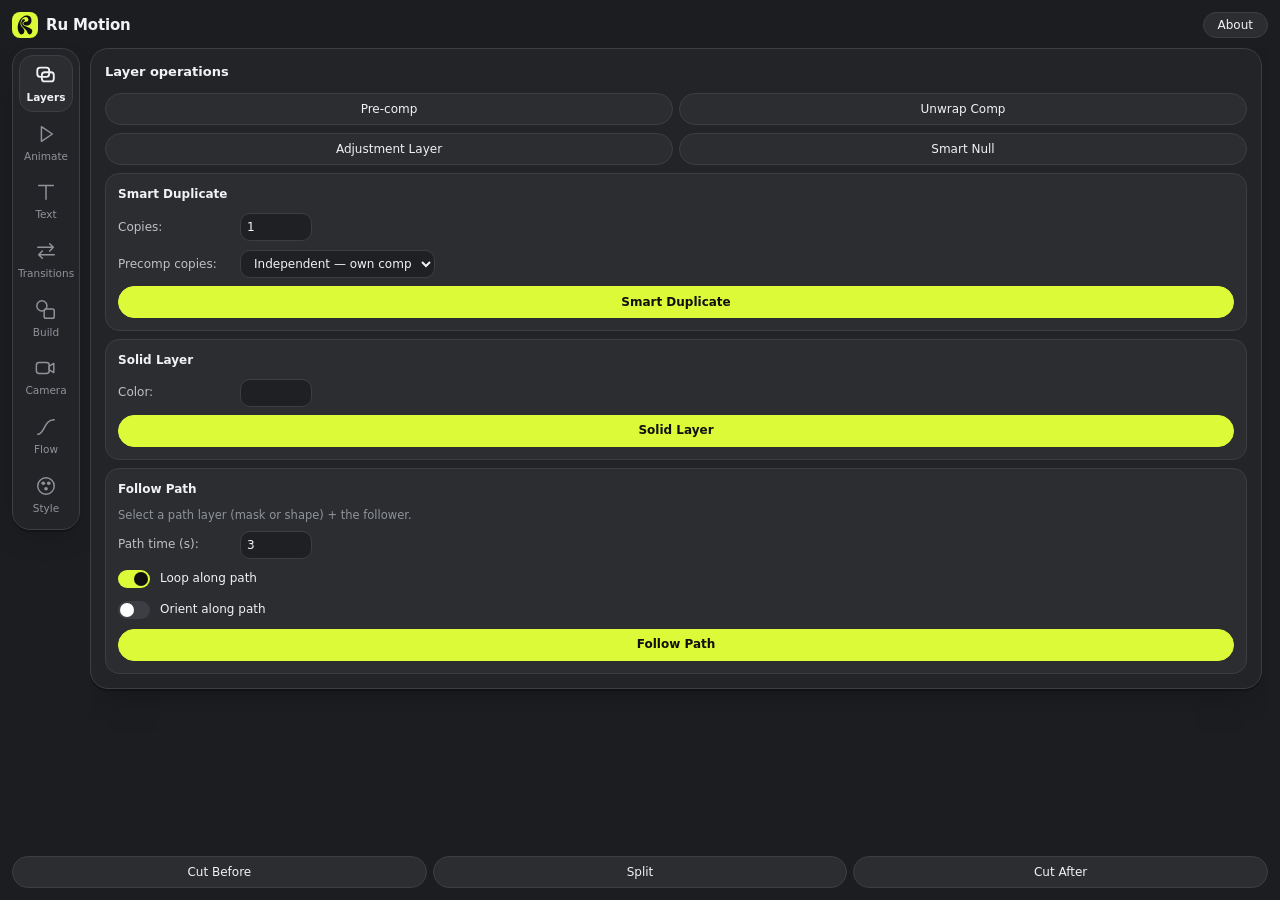
<file: assets/panel/index.html>
<!DOCTYPE html>
<html lang="en" data-theme="dark">
<head>
<script>
/* Website demo: the real Ru Motion panel (same HTML, CSS and card data as the After Effects panel).
   There is no After Effects here, so this stand-in answers the panel's calls with the card data baked in below. */
(function () {
  var DATA = {"meta":{"name":"Ru Motion","features":[{"i":0,"group":"Animate","name":"Quick","parent":""},{"i":1,"group":"Animate","name":"Move in / out","parent":""},{"i":2,"group":"Animate","name":"Pop","parent":""},{"i":3,"group":"Animate","name":"Shape morph","parent":""},{"i":4,"group":"Animate","name":"UI list stagger","parent":""},{"i":5,"group":"Animate","name":"Hold push-in","parent":""},{"i":6,"group":"Text","name":"Effects","parent":""},{"i":7,"group":"Text","name":"Text + Icon","parent":""},{"i":8,"group":"Text","name":"Captions","parent":""},{"i":9,"group":"Transitions","name":"Zoom cut","parent":""},{"i":10,"group":"Transitions","name":"Swipe cut","parent":""},{"i":11,"group":"Transitions","name":"Shape wipe","parent":""},{"i":12,"group":"Build","name":"Smart shape","parent":""},{"i":13,"group":"Build","name":"Pill button","parent":""},{"i":14,"group":"Build","name":"Frosted glass","parent":""},{"i":15,"group":"Build","name":"AI glow button","parent":""},{"i":16,"group":"Build","name":"Fake cursor","parent":""},{"i":17,"group":"Build","name":"Avatar bubble","parent":""},{"i":18,"group":"Build","name":"Audio waveform","parent":""},{"i":19,"group":"Build","name":"Liquid-glass button","parent":""},{"i":20,"group":"Build","name":"Stock grid wall","parent":""},{"i":21,"group":"Layers & Timing","name":"Layer operations","parent":""},{"i":22,"group":"Flow","name":"Easing curves","parent":""},{"i":23,"group":"Camera","name":"Camera","parent":""},{"i":24,"group":"Text","name":"Star Swipe","parent":"Text + Icon"},{"i":25,"group":"Style","name":"Style","parent":""}]},"cards":[{"title":"Quick","kids":[{"t":"row","items":[{"k":"t","id":0,"text":"Bounce effect","v":false,"tip":"ON: every animation below bounces (slides, pops and fades overshoot and settle).\nOFF: clean eased motion with no bounce.\nSet how much with Bounce (%) below."}]},{"t":"row","items":[{"k":"f","id":1,"label":"Bounce (%):","v":"","tip":"How far animations overshoot before settling.\n5 = subtle, 10 = default, 30 = very springy."}]},{"t":"row","items":[{"k":"f","id":2,"label":"Slide distance (px):","v":"200","tip":""}]},{"t":"card","card":{"title":"In","kids":[{"t":"btns","items":[{"k":"b","id":3,"text":"Fade In","v":"secondary","tip":"","a":""},{"k":"b","id":4,"text":"Scale Pop","v":"secondary","tip":"","a":""}]},{"t":"btns","items":[{"k":"b","id":5,"text":"Blur Fade In","v":"secondary","tip":"Fades in from a blur","a":""}]}]}},{"t":"card","card":{"title":"Out","kids":[{"t":"btns","items":[{"k":"b","id":6,"text":"Fade Out","v":"secondary","tip":"","a":""},{"k":"b","id":7,"text":"Blur Fade Out","v":"secondary","tip":"Blurs out and fades away","a":""}]}]}},{"t":"card","card":{"title":"Move","kids":[{"t":"btns","items":[{"k":"b","id":8,"text":"Slide Left (+Fade)","v":"secondary","tip":"Slides in, travelling left, and fades in","a":""},{"k":"b","id":9,"text":"Slide Right (+Fade)","v":"secondary","tip":"Slides in, travelling right, and fades in","a":""}]},{"t":"btns","items":[{"k":"b","id":10,"text":"Slide Up (+Fade)","v":"secondary","tip":"Slides in, travelling up, and fades in","a":""},{"k":"b","id":11,"text":"Slide Down (+Fade)","v":"secondary","tip":"Slides in, travelling down, and fades in","a":""}]}]}},{"t":"hint","text":"Bounce applies to In, Out and Move. Uses Duration and Curve from the Style group."},{"t":"card","card":{"title":"Tools","kids":[{"t":"row","items":[{"k":"d","id":12,"label":"Gradient direction:","items":["Horizontal","Vertical","Diagonal"],"sel":0,"tip":"Direction for Lock Gradient."}]},{"t":"btns","items":[{"k":"b","id":13,"text":"Reverse Keys","v":"secondary","tip":"Reverses selected keyframed properties (or all on the selected layers)","a":""},{"k":"b","id":14,"text":"Lock Gradient","v":"secondary","tip":"Gradient that stays locked to the layer: it moves, scales and rotates with it","a":""}]}]}},{"t":"card","card":{"title":"Bounce the ball effect","kids":[{"t":"hint","text":"Keyframed layers bounce like a ball after each key."},{"t":"row","items":[{"k":"f","id":15,"label":"Amount (%):","v":"","tip":"How far it bounces after each keyframe.\n5 = small settle, 10 = default, 30+ = big rubber-ball bounce."}]},{"t":"row","items":[{"k":"b","id":16,"text":"Bounce the ball effect","v":"primary","tip":"Adds a ball-like bounce after every keyframe of the selected layers (position, scale, rotation) or selected keyframed properties.","a":""}]}]}}]},{"title":"Move in / out","kids":[{"t":"row","items":[{"k":"d","id":17,"label":"Mode:","items":["In","Out"],"sel":0,"tip":""}]},{"t":"row","items":[{"k":"d","id":18,"label":"Distance:","items":["Off screen","Custom"],"sel":0,"tip":""}]},{"t":"row","items":[{"k":"f","id":19,"label":"Custom (px):","v":"300","tip":"Used when Distance is Custom."}]},{"t":"row","items":[{"k":"t","id":20,"text":"Fade opacity too","v":false,"tip":""}]},{"t":"row","items":[{"k":"f","id":21,"label":"Stagger (frames):","v":"0","tip":"Delay between layers, in frames.\n0 = every selected layer starts together.\n3 = each next layer starts 3 frames after the one before it, so they animate one after another."}]},{"t":"hint","text":"Arrow = direction of travel:"},{"t":"btns","items":[{"k":"b","id":22,"text":"\u2190","v":"secondary","tip":"","a":""},{"k":"b","id":23,"text":"\u2191","v":"secondary","tip":"","a":""},{"k":"b","id":24,"text":"\u2193","v":"secondary","tip":"","a":""},{"k":"b","id":25,"text":"\u2192","v":"secondary","tip":"","a":""}]}]},{"title":"Pop","kids":[{"t":"row","items":[{"k":"t","id":26,"text":"Fade opacity too","v":true,"tip":""}]},{"t":"row","items":[{"k":"t","id":27,"text":"Scale from layer center","v":true,"tip":"Moves the anchor point to the layer's center first."}]},{"t":"hint","text":"Springs past the end size and settles. Edit freq / decay / amp in the scale expression to tune."},{"t":"btns","items":[{"k":"b","id":28,"text":"Pop Up","v":"secondary","tip":"","a":""},{"k":"b","id":29,"text":"Pop Out","v":"secondary","tip":"","a":""}]}]},{"title":"Shape morph","kids":[{"t":"hint","text":"Select 2 layers, playhead at the start, then click Morph. Any mix of shapes, pictures, footage, solids and text works. The first layer winds up, swoops over to the second one while taking its size, and the second layer lands in its place with a bounce."},{"t":"row","items":[{"k":"d","id":30,"label":"Morph from:","items":["Lower layer","Upper layer"],"sel":0,"tip":"Lower layer = the layer at the bottom of the two."}]},{"t":"row","items":[{"k":"t","id":31,"text":"Put morph in a new composition","v":false,"tip":""}]},{"t":"card","card":{"title":"Bounce","kids":[{"t":"hint","text":"How the morph settles after it lands. The same three sliders are on both layers as effects, so you can change them later."},{"t":"row","items":[{"k":"s","id":32,"label":"Amplitude:","v":100,"min":0,"max":200,"div":1,"unit":" %","dec":0,"tip":"How strong the bounce is."}]},{"t":"row","items":[{"k":"s","id":33,"label":"Frequency:","v":15,"min":5,"max":60,"div":10,"unit":"","dec":2,"tip":"How fast it swings (swings per second)."}]},{"t":"row","items":[{"k":"s","id":34,"label":"Decay (sec):","v":10,"min":2,"max":40,"div":10,"unit":"","dec":2,"tip":"How long the swinging takes to fade out."}]}]}},{"t":"row","items":[{"k":"b","id":35,"text":"Morph","v":"primary","tip":"","a":""}]}]},{"title":"UI list stagger","kids":[{"t":"hint","text":"Select imported UI rows. Animates top to bottom."},{"t":"row","items":[{"k":"f","id":36,"label":"Slide up (px):","v":"40","tip":""}]},{"t":"row","items":[{"k":"f","id":37,"label":"Stagger (frames):","v":"2","tip":"Delay between layers, in frames.\n0 = every selected layer starts together.\n3 = each next layer starts 3 frames after the one before it, so they animate one after another."}]},{"t":"row","items":[{"k":"t","id":38,"text":"Fade opacity too","v":true,"tip":""}]},{"t":"row","items":[{"k":"b","id":39,"text":"Stagger selected layers","v":"primary","tip":"","a":""}]}]},{"title":"Hold push-in","kids":[{"t":"hint","text":"Slow scale-up on holds (100% \u2192 105%)."},{"t":"row","items":[{"k":"f","id":40,"label":"Amount (%):","v":"5","tip":""}]},{"t":"row","items":[{"k":"d","id":41,"label":"Range:","items":["Whole layer","Playhead to layer end"],"sel":0,"tip":""}]},{"t":"row","items":[{"k":"b","id":42,"text":"Push in selected","v":"primary","tip":"","a":""}]}]},{"title":"Effects","kids":[{"t":"hint","text":"Select text layer(s), put the playhead where it should start, click an effect."},{"t":"card","card":{"title":"Reveal","kids":[{"t":"btns","items":[{"k":"b","id":43,"text":"Typewriter","v":"secondary","tip":"Types the selected text layer out letter by letter at the playhead, with a caret that follows.","a":""},{"k":"b","id":44,"text":"Typewriter Block","v":"secondary","tip":"Types the selected text out word by word: a gradient block sits over the next word and the newest words glow blue, then settle back to the text colour.","a":""}]},{"t":"btns","items":[{"k":"b","id":45,"text":"Letter Blur","v":"secondary","tip":"Text fades in letter by letter with a little blur.","a":""},{"k":"b","id":46,"text":"SaaS Text Preset 1","v":"secondary","tip":"Select two text layers placed in the same spot (the lower layer is visible first and rolls out, the upper layer rolls in), or one layer with two lines. The first sentence rolls up and out through a one-line window while the second rises into its place, word by word.","a":""}]},{"t":"btns","items":[{"k":"b","id":47,"text":"Two-Line Stack","v":"secondary","tip":"A text layer with two lines: the first line sits, then the words of the second come in below and the block re-centres.","a":""}]}]}},{"t":"card","card":{"title":"Style","kids":[{"t":"btns","items":[{"k":"b","id":48,"text":"Word Highlight","v":"secondary","tip":"The current word turns teal and the highlight moves word to word.","a":""},{"k":"b","id":49,"text":"Hero Zoom","v":"secondary","tip":"A giant, blurred layer pulls back and sharpens into place (any layer).","a":""}]},{"t":"btns","items":[{"k":"b","id":50,"text":"Hero Blur","v":"secondary","tip":"The layer blurs in and settles in place (any layer).","a":""},{"k":"b","id":51,"text":"Blur Out","v":"secondary","tip":"The layer blurs out and shrinks a little (any layer).","a":""}]},{"t":"btns","items":[{"k":"b","id":52,"text":"Delete Out","v":"secondary","tip":"The letters disappear from the right, with blur.","a":""}]}]}},{"t":"card","card":{"title":"Presets","kids":[{"t":"btns","items":[{"k":"b","id":53,"text":"Bounce Text","v":"secondary","tip":"Applies the \"Bounce Text\" animation preset to the selected layers, starting at the playhead.","a":""},{"k":"b","id":54,"text":"Bouncing Text","v":"secondary","tip":"Applies the \"Bouncing Text\" animation preset to the selected layers, starting at the playhead.","a":""}]},{"t":"btns","items":[{"k":"b","id":55,"text":"Bouncy Color Fade","v":"secondary","tip":"Applies the \"Bouncy Color Fade\" animation preset to the selected layers, starting at the playhead.","a":""},{"k":"b","id":56,"text":"Color Fade Out","v":"secondary","tip":"Applies the \"Color Fade Out\" animation preset to the selected layers, starting at the playhead.","a":""}]},{"t":"btns","items":[{"k":"b","id":57,"text":"Letters Drop","v":"secondary","tip":"Applies the \"Letters Drop\" animation preset to the selected layers, starting at the playhead.","a":""},{"k":"b","id":58,"text":"Letters Slide","v":"secondary","tip":"Applies the \"Letters Slide\" animation preset to the selected layers, starting at the playhead.","a":""}]},{"t":"btns","items":[{"k":"b","id":59,"text":"Motion Type","v":"secondary","tip":"Applies the \"Motion Type\" animation preset to the selected layers, starting at the playhead.","a":""},{"k":"b","id":60,"text":"One by One","v":"secondary","tip":"Applies the \"One by One\" animation preset to the selected layers, starting at the playhead.","a":""}]},{"t":"btns","items":[{"k":"b","id":61,"text":"SaaS Style 3","v":"secondary","tip":"Applies the \"SaaS Style 3\" animation preset to the selected layers, starting at the playhead.","a":""},{"k":"b","id":62,"text":"SaaS Style 4","v":"secondary","tip":"Applies the \"SaaS Style 4\" animation preset to the selected layers, starting at the playhead.","a":""}]},{"t":"btns","items":[{"k":"b","id":63,"text":"SaaS Style 5","v":"secondary","tip":"Applies the \"SaaS Style 5\" animation preset to the selected layers, starting at the playhead.","a":""},{"k":"b","id":64,"text":"Snap","v":"secondary","tip":"Applies the \"Snap\" animation preset to the selected layers, starting at the playhead.","a":""}]},{"t":"btns","items":[{"k":"b","id":65,"text":"Snap 2","v":"secondary","tip":"Applies the \"Snap 2\" animation preset to the selected layers, starting at the playhead.","a":""},{"k":"b","id":66,"text":"Snapping","v":"secondary","tip":"Applies the \"Snapping\" animation preset to the selected layers, starting at the playhead.","a":""}]},{"t":"btns","items":[{"k":"b","id":67,"text":"Words Drop","v":"secondary","tip":"Applies the \"Words Drop\" animation preset to the selected layers, starting at the playhead.","a":""},{"k":"b","id":68,"text":"Words Slide","v":"secondary","tip":"Applies the \"Words Slide\" animation preset to the selected layers, starting at the playhead.","a":""}]}]}}]},{"title":"Text + Icon","kids":[{"t":"hint","text":"Type 2\u20136 words, choose where the icon goes, browse for your icon."},{"t":"row","items":[{"k":"f","id":69,"label":"Sentence:","v":"","tip":"Your words. The icon is placed in the gap you choose below."}]},{"t":"row","items":[{"k":"d","id":70,"label":"Icon position:","items":[],"sel":0,"tip":"Where the icon sits in the sentence."}]},{"t":"hint","text":"Preview:  (icon)"},{"t":"row","items":[{"k":"b","id":71,"text":"Browse\u2026","v":"secondary","tip":"Choose your own icon: PNG, SVG, AI, PSD or JPG.","a":""},{"k":"b","id":72,"text":"Sparkle","v":"secondary","tip":"Go back to the built-in sparkle.","a":""}]},{"t":"row","items":[{"k":"f","id":73,"label":"Text color:","v":"","tip":"Hex color, e.g. #4285F4"},{"k":"b","id":74,"text":"Pick\u2026","v":"secondary","tip":"","a":""}]},{"t":"row","items":[{"k":"f","id":75,"label":"Icon color:","v":"","tip":"Hex color, e.g. #4285F4"},{"k":"b","id":76,"text":"Pick\u2026","v":"secondary","tip":"","a":""}]},{"t":"row","items":[{"k":"f","id":77,"label":"Font size:","v":"","tip":"Text size in pixels."}]},{"t":"row","items":[{"k":"f","id":78,"label":"Icon size (%):","v":"100","tip":"100% = the icon at its natural size for this text. Scale it freely afterwards."}]},{"t":"row","items":[{"k":"f","id":79,"label":"Icon gap (px):","v":"","tip":"Extra space between the two words around the icon. Positive = wider, negative = tighter. 0 = the natural gap. Undo and rebuild to change it."}]},{"t":"row","items":[{"k":"f","id":80,"label":"Length (s):","v":"4","tip":"How long the layers last from the playhead."}]},{"t":"row","items":[{"k":"t","id":81,"text":"Highlight words","v":false,"tip":"Optional colour sweep: each word goes lavender, then magenta, then back to its normal colour. Off keeps everything gray."}]},{"t":"row","items":[{"k":"f","id":82,"label":"Highlight (s/word):","v":"1","tip":"How long each word keeps the highlight."}]},{"t":"hint","text":"The icon is left still, so you can animate it yourself."},{"t":"row","items":[{"k":"b","id":83,"text":"Build text + icon","v":"primary","tip":"Builds the words (sliding apart and growing), the icon slot and the highlight at the playhead.","a":""}]}]},{"title":"Captions","kids":[{"t":"hint","text":"1. Select an audio or video layer and click English Transcript. 2. Pick an In and Out animation. 3. Apply. You can change the animation at any time without transcribing again."},{"t":"card","card":{"title":"Transcribe","kids":[{"t":"row","items":[{"k":"d","id":84,"label":"Accuracy:","items":["Fast: 75 MB","Balanced: 142 MB","Accurate: 466 MB","Best: 1.5 GB"],"sel":1,"tip":"Bigger models are more accurate but slower. The first use downloads the model; it is kept for next time."}]},{"t":"row","items":[{"k":"b","id":85,"text":"English Transcript","v":"primary","tip":"Select an audio or video layer first. Creates one caption text layer per line, named Ru Caption N.","a":"transcribe-en"}]}]}},{"t":"card","card":{"title":"Transcript","kids":[{"t":"hint","text":"The start time and words of every caption. Edit them, then press Apply changes. Enter splits a line, Backspace at the start joins it to the line above, + adds an empty caption."}]}},{"t":"card","card":{"title":"Style","kids":[{"t":"hint","text":"How the word being spoken is shown while the voice says it. Click Apply to all captions after changing it. Captions made before word timing existed are spread evenly over the line; transcribe again for exact timing."},{"t":"row","items":[{"k":"d","id":86,"label":"Look:","items":["Plain","Word box","Word colour","Word pop","Underline","Karaoke fill"],"sel":0,"tip":"Plain leaves the captions as they are. The other looks light up one word at a time."}]},{"t":"row","items":[{"k":"f","id":87,"label":"Text colour:","v":"#FFFFFF","tip":"Hex color, e.g. #4285F4"},{"k":"b","id":88,"text":"Pick\u2026","v":"secondary","tip":"","a":""}]},{"t":"row","items":[{"k":"f","id":89,"label":"Box colour:","v":"#E8A23A","tip":"Hex color, e.g. #4285F4"},{"k":"b","id":90,"text":"Pick\u2026","v":"secondary","tip":"","a":""}]},{"t":"row","items":[{"k":"f","id":91,"label":"Roundness (px):","v":"10","tip":"Corner roundness of the Word box."}]},{"t":"row","items":[{"k":"f","id":92,"label":"Other words (%):","v":"45","tip":"Brightness of the words that are not being spoken (when they are dimmed)."}]},{"t":"row","items":[{"k":"d","id":93,"label":"Other words:","items":["Dimmed","Full"],"sel":0,"tip":"Dimmed: the other words fade back. Full: they stay at full brightness."}]}]}},{"t":"card","card":{"title":"Animation","kids":[{"t":"row","items":[{"k":"d","id":94,"label":"In:","items":["None","Fade","Pop","Slide up","Blur in","Typewriter","Word by word"],"sel":1,"tip":""}]},{"t":"row","items":[{"k":"f","id":95,"label":"In length (frames):","v":"8","tip":"Typewriter and Word by word take a few times longer."}]},{"t":"row","items":[{"k":"d","id":96,"label":"Out:","items":["None","Fade","Slide down","Blur out","Pop out"],"sel":1,"tip":""}]},{"t":"row","items":[{"k":"f","id":97,"label":"Out length (frames):","v":"6","tip":""}]},{"t":"row","items":[{"k":"d","id":98,"label":"Curve:","items":["Expo out","Smooth","Linear"],"sel":0,"tip":""}]},{"t":"row","items":[{"k":"f","id":99,"label":"Slide distance (px):","v":"40","tip":"For Slide up and Slide down."}]}]}},{"t":"row","items":[{"k":"b","id":100,"text":"Apply to all captions","v":"primary","tip":"Rebuilds the In and Out animation and the word highlight of every Ru Caption layer in the comp. Their font, size, colour and position are not touched.","a":""}]},{"t":"btns","items":[{"k":"b","id":101,"text":"Apply to selected","v":"secondary","tip":"Re-animates only the selected Ru Caption layers.","a":""},{"k":"b","id":102,"text":"Select all captions","v":"secondary","tip":"Selects every Ru Caption layer in the comp.","a":""}]},{"t":"hint","text":"New captions are white, bold, 64 px, near the bottom with a soft shadow; restyle them in After Effects as you like. First use downloads the speech engine and model (about 150 MB), then it works offline."}]},{"title":"Zoom cut","kids":[{"t":"hint","text":"Select 2 clips, or put the playhead on the cut."},{"t":"row","items":[{"k":"f","id":103,"label":"Frames each side:","v":"6","tip":""}]},{"t":"row","items":[{"k":"f","id":104,"label":"Intensity (\u00d7):","v":"3","tip":""}]},{"t":"row","items":[{"k":"f","id":105,"label":"Blur (shutter \u00b0):","v":"270","tip":""}]},{"t":"btns","items":[{"k":"b","id":106,"text":"Zoom In","v":"secondary","tip":"","a":""},{"k":"b","id":107,"text":"Zoom Out","v":"secondary","tip":"","a":""}]}]},{"title":"Swipe cut","kids":[{"t":"hint","text":"Select the outgoing + incoming clips, or put the playhead on the cut."},{"t":"hint","text":"Adds 3 linked nulls: Out, In and a Move null at the cut."},{"t":"row","items":[{"k":"f","id":108,"label":"Frames each side:","v":"15","tip":"How long the whoosh lasts on each side of the cut."}]},{"t":"row","items":[{"k":"f","id":109,"label":"Distance (%):","v":"27","tip":"How far the clips slide. 27% is about 520 px on a 1920 frame, so both stay on screen. 100% = a full screen."}]},{"t":"row","items":[{"k":"f","id":110,"label":"Blur (shutter \u00b0):","v":"300","tip":"Raises the comp's shutter angle to at least this, for motion blur."}]},{"t":"btns","items":[{"k":"b","id":111,"text":"\u2190","v":"secondary","tip":"","a":""},{"k":"b","id":112,"text":"\u2191","v":"secondary","tip":"","a":""},{"k":"b","id":113,"text":"\u2193","v":"secondary","tip":"","a":""},{"k":"b","id":114,"text":"\u2192","v":"secondary","tip":"","a":""}]}]},{"title":"Shape wipe","kids":[{"t":"hint","text":"Select 2 clips, or put the playhead on the cut."},{"t":"row","items":[{"k":"d","id":115,"label":"Shape:","items":["Circle","Triangle"],"sel":0,"tip":""}]},{"t":"row","items":[{"k":"d","id":116,"label":"Grow from:","items":["Center","Left","Right","Top","Bottom"],"sel":0,"tip":""}]},{"t":"row","items":[{"k":"t","id":117,"text":"Blue accent shape leads the reveal","v":true,"tip":""}]},{"t":"row","items":[{"k":"f","id":118,"label":"Accent lead (frames):","v":"3","tip":""}]},{"t":"row","items":[{"k":"b","id":119,"text":"Add shape wipe","v":"primary","tip":"","a":""}]}]},{"title":"Smart shape","kids":[{"t":"card","card":{"title":"Shape","kids":[{"t":"row","items":[{"k":"d","id":120,"label":"Type:","items":["Squircle","Rounded rectangle","Pill","Circle / Ellipse","Triangle","Star","Polygon"],"sel":0,"tip":""}]},{"t":"row","items":[{"k":"f","id":121,"label":"Width \u00d7 Height:","v":"400","tip":""},{"k":"f","id":122,"label":"","v":"400","tip":""}]},{"t":"row","items":[{"k":"f","id":123,"label":"Corner radius:","v":"60","tip":"Rounded rectangle only."}]},{"t":"row","items":[{"k":"f","id":124,"label":"Points / sides:","v":"5","tip":"Star and Polygon."}]},{"t":"row","items":[{"k":"f","id":125,"label":"Star inner (%):","v":"45","tip":"Star only: inner radius as % of outer."}]}]}},{"t":"card","card":{"title":"Fill & stroke","kids":[{"t":"row","items":[{"k":"f","id":126,"label":"Fill color:","v":"","tip":"Hex color, e.g. #4285F4"},{"k":"b","id":127,"text":"Pick\u2026","v":"secondary","tip":"","a":""}]},{"t":"row","items":[{"k":"f","id":128,"label":"Fill opacity (%):","v":"100","tip":""}]},{"t":"row","items":[{"k":"t","id":129,"text":"Gradient fill (locked to shape)","v":false,"tip":"Uses Gradient start/end colors from Style."}]},{"t":"row","items":[{"k":"d","id":130,"label":"Gradient direction:","items":["Horizontal","Vertical","Diagonal"],"sel":2,"tip":""}]},{"t":"row","items":[{"k":"t","id":131,"text":"Stroke","v":false,"tip":""}]},{"t":"row","items":[{"k":"f","id":132,"label":"Stroke color:","v":"","tip":"Hex color, e.g. #4285F4"},{"k":"b","id":133,"text":"Pick\u2026","v":"secondary","tip":"","a":""}]},{"t":"row","items":[{"k":"f","id":134,"label":"Stroke width:","v":"4","tip":""}]}]}},{"t":"card","card":{"title":"Effects","kids":[{"t":"row","items":[{"k":"t","id":135,"text":"Soft shadow","v":true,"tip":""}]},{"t":"row","items":[{"k":"t","id":136,"text":"Frosted glass behind (new shapes)","v":false,"tip":""}]}]}},{"t":"btns","items":[{"k":"b","id":137,"text":"Create shape","v":"primary","tip":"","a":""},{"k":"b","id":138,"text":"Update selected","v":"secondary","tip":"Rebuilds the selected shape layers with these settings. Layer position, scale and animation are kept.","a":""}]}]},{"title":"Pill button","kids":[{"t":"row","items":[{"k":"f","id":139,"label":"Label:","v":"+ New","tip":""}]},{"t":"row","items":[{"k":"d","id":140,"label":"Style:","items":["Primary","White glass","Outline"],"sel":0,"tip":""}]},{"t":"row","items":[{"k":"t","id":141,"text":"Pop in at playhead","v":true,"tip":""}]},{"t":"row","items":[{"k":"b","id":142,"text":"Create pill button","v":"primary","tip":"","a":""}]}]},{"title":"Frosted glass","kids":[{"t":"hint","text":"Select shapes; blurs whatever is behind them."},{"t":"row","items":[{"k":"f","id":143,"label":"Blur radius:","v":"30","tip":""}]},{"t":"row","items":[{"k":"b","id":144,"text":"Frost selected shapes","v":"primary","tip":"","a":""}]}]},{"title":"AI glow button","kids":[{"t":"row","items":[{"k":"f","id":145,"label":"Label:","v":"Creating\u2026","tip":""}]},{"t":"row","items":[{"k":"b","id":146,"text":"Create AI glow button","v":"primary","tip":"","a":""}]}]},{"title":"Fake cursor","kids":[{"t":"hint","text":"Add cursor \u2192 move playhead \u2192 drag cursor \u2192 repeat."},{"t":"row","items":[{"k":"b","id":147,"text":"Add cursor","v":"primary","tip":"","a":""}]},{"t":"row","items":[{"k":"b","id":148,"text":"Click at playhead","v":"primary","tip":"Scale-down press plus a ripple circle.","a":""}]},{"t":"row","items":[{"k":"b","id":149,"text":"Smooth moves","v":"primary","tip":"Applies the footer curve to every cursor move.","a":""}]}]},{"title":"Avatar bubble","kids":[{"t":"hint","text":"Select photo layers."},{"t":"row","items":[{"k":"f","id":150,"label":"Avatar size (px):","v":"120","tip":""}]},{"t":"row","items":[{"k":"b","id":151,"text":"Bubble selected photos","v":"primary","tip":"","a":""}]},{"t":"row","items":[{"k":"b","id":152,"text":"Press at playhead","v":"primary","tip":"Click animation + a 'Next scene' marker.","a":""}]}]},{"title":"Audio waveform","kids":[{"t":"row","items":[{"k":"d","id":153,"label":"Mode:","items":["From selected audio","Idle loop"],"sel":0,"tip":""}]},{"t":"row","items":[{"k":"f","id":154,"label":"Bars:","v":"24","tip":""}]},{"t":"row","items":[{"k":"f","id":155,"label":"Max height (px):","v":"140","tip":""}]},{"t":"row","items":[{"k":"b","id":156,"text":"Create waveform","v":"primary","tip":"","a":""}]}]},{"title":"Liquid-glass button","kids":[{"t":"row","items":[{"k":"f","id":157,"label":"Label:","v":"Play","tip":""}]},{"t":"row","items":[{"k":"t","id":158,"text":"3D depth + camera blur","v":false,"tip":"Makes the rings 3D and adds a DOF camera push-in."}]},{"t":"row","items":[{"k":"b","id":159,"text":"Create glass button","v":"primary","tip":"","a":""}]}]},{"title":"Stock grid wall","kids":[{"t":"hint","text":"Select clips/images in the Project panel."},{"t":"row","items":[{"k":"f","id":160,"label":"Columns:","v":"5","tip":""}]},{"t":"row","items":[{"k":"f","id":161,"label":"Gap (px):","v":"24","tip":""}]},{"t":"row","items":[{"k":"f","id":162,"label":"Corner radius:","v":"24","tip":""}]},{"t":"row","items":[{"k":"f","id":163,"label":"Tilt (\u00b0):","v":"-8","tip":""}]},{"t":"row","items":[{"k":"f","id":164,"label":"Scroll speed (px/s):","v":"40","tip":""}]},{"t":"row","items":[{"k":"d","id":165,"label":"Scroll:","items":["Up","Down"],"sel":0,"tip":""}]},{"t":"row","items":[{"k":"b","id":166,"text":"Build grid wall","v":"primary","tip":"","a":""}]}]},{"title":"Layer operations","kids":[{"t":"btns","items":[{"k":"b","id":167,"text":"Pre-comp","v":"secondary","tip":"Group layers safely \u2014 keeps their in/out range","a":""},{"k":"b","id":168,"text":"Unwrap Comp","v":"secondary","tip":"Moves the layers of the selected pre-comp into this comp, with timing and parenting. A null keeps the pre-comp layer's transform.","a":""}]},{"t":"btns","items":[{"k":"b","id":169,"text":"Adjustment Layer","v":"secondary","tip":"Full comp bounds, above the selection","a":""},{"k":"b","id":170,"text":"Smart Null","v":"secondary","tip":"50\u00d750 null at the comp center (or the selection's center), parents selected layers","a":""}]},{"t":"card","card":{"title":"Smart Duplicate","kids":[{"t":"row","items":[{"k":"f","id":171,"label":"Copies:","v":"1","tip":""}]},{"t":"row","items":[{"k":"d","id":172,"label":"Precomp copies:","items":["Linked \u2014 edits affect all","Independent \u2014 own comp"],"sel":1,"tip":"Linked: every copy uses the same comp, so editing one changes all.\nIndependent: each copy gets its own comp (nested comps copied too), so edits stay separate."}]},{"t":"row","items":[{"k":"b","id":173,"text":"Smart Duplicate","v":"primary","tip":"Index duplicate: Card 01 \u2192 Card 02","a":""}]}]}},{"t":"card","card":{"title":"Solid Layer","kids":[{"t":"row","items":[{"k":"f","id":174,"label":"Color:","v":"","tip":"Hex color, e.g. #4285F4"}]},{"t":"row","items":[{"k":"b","id":175,"text":"Solid Layer","v":"primary","tip":"","a":""}]}]}},{"t":"card","card":{"title":"Follow Path","kids":[{"t":"hint","text":"Select a path layer (mask or shape) + the follower."},{"t":"row","items":[{"k":"f","id":176,"label":"Path time (s):","v":"3","tip":""}]},{"t":"row","items":[{"k":"t","id":177,"text":"Loop along path","v":true,"tip":""}]},{"t":"row","items":[{"k":"t","id":178,"text":"Orient along path","v":false,"tip":""}]},{"t":"row","items":[{"k":"b","id":179,"text":"Follow Path","v":"primary","tip":"The follower moves along the path, driven by an \"Ru Path Progress\" slider.","a":""}]}]}}]},{"title":"Easing curves","kids":[{"t":"hint","text":"Select keyframes, pick a curve, edit it if you like, then Apply."},{"t":"row","items":[{"k":"f","id":180,"label":"Curve:","v":"0.66","tip":"x1 (time, 0\u20131)"},{"k":"f","id":181,"label":"","v":"0","tip":"y1 (value)"},{"k":"f","id":182,"label":"","v":"0.34","tip":"x2 (time, 0\u20131)"},{"k":"f","id":183,"label":"","v":"1","tip":"y2 (value)"}]},{"t":"btns","items":[{"k":"b","id":184,"text":"\u25c2 In","v":"secondary","tip":"Only the incoming side of each segment (slow arrival).","a":""},{"k":"b","id":185,"text":"Both","v":"primary","tip":"Ease into and out of the keyframes.","a":""},{"k":"b","id":186,"text":"Out \u25b8","v":"secondary","tip":"Only the outgoing side of each segment (slow departure).","a":""}]},{"t":"row","items":[{"k":"t","id":187,"text":"Bounce effect","v":false,"tip":"ON: after each keyframe the layer springs a little past its end value and settles.\nOFF: no bounce (also removes a Flow bounce added earlier)."}]},{"t":"row","items":[{"k":"f","id":188,"label":"Bounce (%):","v":"","tip":"How far it overshoots, as a % of the move. 5 = subtle, 10 = default, 30 = very springy."}]},{"t":"row","items":[{"k":"b","id":189,"text":"Apply","v":"primary","tip":"Applies this curve (and the bounce, if on) to the selected keyframes, or to every key of the selected properties.","a":""}]},{"t":"row","items":[{"k":"b","id":190,"text":"linear","v":"secondary","tip":"linear  (0, 0, 1, 1)\nClick to load it into the graph, then Apply.","a":""},{"k":"b","id":191,"text":"easeIn","v":"secondary","tip":"easeIn  (0.42, 0, 1, 1)\nClick to load it into the graph, then Apply.","a":""},{"k":"b","id":192,"text":"easeOut","v":"secondary","tip":"easeOut  (0, 0, 0.58, 1)\nClick to load it into the graph, then Apply.","a":""},{"k":"b","id":193,"text":"ease","v":"secondary","tip":"ease  (0.25, 0.1, 0.25, 1)\nClick to load it into the graph, then Apply.","a":""},{"k":"b","id":194,"text":"sineIn","v":"secondary","tip":"sineIn  (0.12, 0, 0.39, 0)\nClick to load it into the graph, then Apply.","a":""},{"k":"b","id":195,"text":"sineOut","v":"secondary","tip":"sineOut  (0.61, 1, 0.88, 1)\nClick to load it into the graph, then Apply.","a":""},{"k":"b","id":196,"text":"sine","v":"secondary","tip":"sine  (0.37, 0, 0.63, 1)\nClick to load it into the graph, then Apply.","a":""}]},{"t":"row","items":[{"k":"b","id":197,"text":"quadIn","v":"secondary","tip":"quadIn  (0.11, 0, 0.5, 0)\nClick to load it into the graph, then Apply.","a":""},{"k":"b","id":198,"text":"quadOut","v":"secondary","tip":"quadOut  (0.5, 1, 0.89, 1)\nClick to load it into the graph, then Apply.","a":""},{"k":"b","id":199,"text":"quad","v":"secondary","tip":"quad  (0.45, 0, 0.55, 1)\nClick to load it into the graph, then Apply.","a":""},{"k":"b","id":200,"text":"cubicIn","v":"secondary","tip":"cubicIn  (0.32, 0, 0.67, 0)\nClick to load it into the graph, then Apply.","a":""},{"k":"b","id":201,"text":"cubicOut","v":"secondary","tip":"cubicOut  (0.33, 1, 0.68, 1)\nClick to load it into the graph, then Apply.","a":""},{"k":"b","id":202,"text":"cubic","v":"secondary","tip":"cubic  (0.66, 0, 0.34, 1)\nClick to load it into the graph, then Apply.","a":""},{"k":"b","id":203,"text":"quartIn","v":"secondary","tip":"quartIn  (0.5, 0, 0.75, 0)\nClick to load it into the graph, then Apply.","a":""}]},{"t":"row","items":[{"k":"b","id":204,"text":"quartOut","v":"secondary","tip":"quartOut  (0.25, 1, 0.5, 1)\nClick to load it into the graph, then Apply.","a":""},{"k":"b","id":205,"text":"quart","v":"secondary","tip":"quart  (0.76, 0, 0.24, 1)\nClick to load it into the graph, then Apply.","a":""},{"k":"b","id":206,"text":"quintIn","v":"secondary","tip":"quintIn  (0.64, 0, 0.78, 0)\nClick to load it into the graph, then Apply.","a":""},{"k":"b","id":207,"text":"quintOut","v":"secondary","tip":"quintOut  (0.22, 1, 0.36, 1)\nClick to load it into the graph, then Apply.","a":""},{"k":"b","id":208,"text":"quint","v":"secondary","tip":"quint  (0.83, 0, 0.17, 1)\nClick to load it into the graph, then Apply.","a":""},{"k":"b","id":209,"text":"expoIn","v":"secondary","tip":"expoIn  (0.7, 0, 0.84, 0)\nClick to load it into the graph, then Apply.","a":""},{"k":"b","id":210,"text":"expoOut","v":"secondary","tip":"expoOut  (0.16, 1, 0.3, 1)\nClick to load it into the graph, then Apply.","a":""}]},{"t":"row","items":[{"k":"b","id":211,"text":"expo","v":"secondary","tip":"expo  (0.87, 0, 0.13, 1)\nClick to load it into the graph, then Apply.","a":""},{"k":"b","id":212,"text":"circIn","v":"secondary","tip":"circIn  (0.55, 0, 1, 0.45)\nClick to load it into the graph, then Apply.","a":""},{"k":"b","id":213,"text":"circOut","v":"secondary","tip":"circOut  (0, 0.55, 0.45, 1)\nClick to load it into the graph, then Apply.","a":""},{"k":"b","id":214,"text":"circ","v":"secondary","tip":"circ  (0.85, 0, 0.15, 1)\nClick to load it into the graph, then Apply.","a":""},{"k":"b","id":215,"text":"backIn","v":"secondary","tip":"backIn  (0.36, 0, 0.66, -0.56)\nClick to load it into the graph, then Apply.","a":""},{"k":"b","id":216,"text":"backOut","v":"secondary","tip":"backOut  (0.34, 1.56, 0.64, 1)\nClick to load it into the graph, then Apply.","a":""},{"k":"b","id":217,"text":"back","v":"secondary","tip":"back  (0.68, -0.6, 0.32, 1.6)\nClick to load it into the graph, then Apply.","a":""}]}]},{"title":"Camera","kids":[{"t":"card","card":{"title":"3-node camera","kids":[{"t":"hint","text":"Orbit null \u203a Dolly null \u203a Camera"},{"t":"row","items":[{"k":"t","id":218,"text":"Depth of field","v":true,"tip":""}]},{"t":"row","items":[{"k":"f","id":219,"label":"Aperture (blur):","v":"60","tip":""}]},{"t":"row","items":[{"k":"b","id":220,"text":"Create 3-node camera","v":"primary","tip":"","a":""}]}]}},{"t":"card","card":{"title":"Parallax: arrange layers in depth","kids":[{"t":"hint","text":"Select layers, then set the gap between them."},{"t":"row","items":[{"k":"f","id":221,"label":"Distance (px):","v":"300","tip":"Z gap between each layer. Bigger = stronger parallax."}]},{"t":"row","items":[{"k":"f","id":222,"label":"Front layer Z (px):","v":"0","tip":""}]},{"t":"row","items":[{"k":"d","id":223,"label":"In front:","items":["Top layer","Bottom layer"],"sel":0,"tip":"Which end of your timeline selection is closest to the camera."}]},{"t":"row","items":[{"k":"t","id":224,"text":"Keep on-screen size","v":true,"tip":"Scales layers so they look the same size; only the parallax changes."}]},{"t":"row","items":[{"k":"t","id":225,"text":"Add camera rig if none","v":true,"tip":""}]},{"t":"row","items":[{"k":"b","id":226,"text":"Arrange selected in depth","v":"primary","tip":"","a":""}]}]}}]},{"title":"Star Swipe","kids":[{"t":"hint","text":"An icon sweeps across sentence 1; sentence 2 appears in its wake."},{"t":"row","items":[{"k":"f","id":227,"label":"First sentence:","v":"","tip":"Shown at the start; the icon wipes it away."}]},{"t":"row","items":[{"k":"f","id":228,"label":"Second sentence:","v":"","tip":"Revealed behind the icon."}]},{"t":"row","items":[{"k":"b","id":229,"text":"Choose\u2026","v":"secondary","tip":"Choose your own icon: PNG, SVG, AI, PSD or JPG.","a":""},{"k":"b","id":230,"text":"Star","v":"secondary","tip":"Go back to the built-in star.","a":""}]},{"t":"row","items":[{"k":"f","id":231,"label":"Sentence color:","v":"","tip":"Hex color, e.g. #4285F4"},{"k":"b","id":232,"text":"Pick\u2026","v":"secondary","tip":"","a":""}]},{"t":"row","items":[{"k":"f","id":233,"label":"Star color:","v":"","tip":"Hex color, e.g. #4285F4"},{"k":"b","id":234,"text":"Pick\u2026","v":"secondary","tip":"","a":""}]},{"t":"row","items":[{"k":"t","id":235,"text":"Glow trail","v":true,"tip":"A soft glow that follows the icon and fades out."}]},{"t":"row","items":[{"k":"f","id":236,"label":"Trail color:","v":"","tip":"Hex color, e.g. #4285F4"},{"k":"b","id":237,"text":"Pick\u2026","v":"secondary","tip":"","a":""}]},{"t":"row","items":[{"k":"f","id":238,"label":"Font size:","v":"","tip":"Text size in pixels."}]},{"t":"row","items":[{"k":"f","id":239,"label":"Star size (%):","v":"100","tip":"100% = the icon at its natural size for this text."}]},{"t":"row","items":[{"k":"f","id":240,"label":"Wait (s):","v":"0.4","tip":"How long the icon waits in front of sentence 1 before it moves."}]},{"t":"row","items":[{"k":"f","id":241,"label":"Sweep (s):","v":"0.8","tip":"How long the icon takes to cross the frame."}]},{"t":"row","items":[{"k":"f","id":242,"label":"Edge softness (px):","v":"30","tip":"Softness of the wipe edge."}]},{"t":"row","items":[{"k":"t","id":243,"text":"Spin the icon","v":true,"tip":"Half a turn while it sweeps."}]},{"t":"row","items":[{"k":"f","id":244,"label":"Length (s):","v":"5","tip":"How long the layers last from the playhead."}]},{"t":"row","items":[{"k":"b","id":245,"text":"Build star swipe","v":"primary","tip":"Builds both sentences, the wipe, the glow trail and the icon at the playhead. Everything follows one Move null.","a":""}]}]},{"title":"Style","kids":[{"t":"hint","text":"These settings apply to every group."},{"t":"card","card":{"title":"Motion","kids":[{"t":"row","items":[{"k":"d","id":246,"label":"Curve:","items":["Expo In/Out","Apple smooth","Ease in-out"],"sel":0,"tip":""}]},{"t":"row","items":[{"k":"f","id":247,"label":"Duration (frames):","v":"","tip":""}]},{"t":"row","items":[{"k":"t","id":248,"text":"Motion blur on animated layers","v":false,"tip":""}]}]}},{"t":"card","card":{"title":"Bounce","kids":[{"t":"row","items":[{"k":"b","id":249,"text":"Bounce: OFF","v":"secondary","tip":"Live bounce. Select Motion Kit layers (or their precomp) to change them any time.\nWith nothing selected it sets the default for new animations.","a":""},{"k":"f","id":250,"label":"Strength %:","v":"","tip":""}]}]}},{"t":"card","card":{"title":"Brand","kids":[{"t":"hint","text":"Colors, fonts and saved presets."},{"t":"row","items":[{"k":"b","id":251,"text":"Colors & fonts\u2026","v":"primary","tip":"","a":""}]}]}}]}]};
  try { localStorage.setItem("ru:about_seen", "1"); } catch (e) {}
  var cut = /RuBridge\.cut\((\d)\)/, feat = /RuBridge\.feature\((\d+)\)/;
  window.__adobe_cep__ = {
    getSystemPath: function () { return "file:///ru-motion"; },
    addEventListener: function () {}, dispatchEvent: function () {},
    evalScript: function (s, cb) {
      var m, r = "ok";
      if (/RuBridge\.meta\(\)/.test(s)) { r = JSON.stringify(DATA.meta); }
      else if ((m = feat.exec(s))) { r = JSON.stringify(DATA.cards[+m[1]]); }
      else if (/captionSource|captionList|captionModel/.test(s)) { r = /captionModel/.test(s) ? "base.en" : JSON.stringify({ error: "Open this panel inside After Effects to use captions." }); }
      setTimeout(function () { if (cb) { cb(r); } }, 0);
    }
  };
  // open on a group named in the address, e.g. panel/index.html#flow
  window.addEventListener("load", function () {
    var want = (location.hash || "").replace("#", "").toLowerCase(); if (!want) return;
    setTimeout(function () {
      var b = document.querySelectorAll("#nav button");
      for (var i = 0; i < b.length; i++) { if (b[i].textContent.trim().toLowerCase() === want) { b[i].click(); break; } }
    }, 250);
  });
})();
</script>

<meta charset="utf-8">
<title>Ru Motion panel (demo)</title>
<style>
  /* ===== Design system tokens (same values as the After Effects panel) ===== */
  :root {
    color-scheme: light;
    --page: #EFF0F2;
    --surface: #F7F8FA;
    --card: #FFFFFF;
    --hairline: #E2E4E8;
    --text: #111316;
    --label: #5F6368;
    --hint: #94979C;
    --primary: #DCFA37;
    --primary-press: #B8D527;
    --on-primary: #101010;
    --tint: #F1FBC0;
    --field: #FFFFFF;
    --shadow: 0 2px 0 rgba(15, 23, 41, .05), 0 12px 32px -18px rgba(15, 23, 41, .25);
    --radius-outer: 18px;
    --radius-inner: 14px;
    --font: "Google Sans", "Inter", system-ui, -apple-system, "Segoe UI", sans-serif;
  }
  :root[data-theme="dark"] {
    color-scheme: dark;
    --page: #1C1D20;
    --surface: #232428;
    --card: #2B2D31;
    --hairline: #3C3E43;
    --text: #F1F2F4;
    --label: #BEC0C4;
    --hint: #90939A;
    --primary: #DCFA37;
    --primary-press: #B8D527;
    --on-primary: #101010;
    --tint: #2A3313;
    --field: #1F2024;
    --shadow: 0 2px 0 rgba(0, 0, 0, .25), 0 12px 32px -18px rgba(0, 0, 0, .6);
  }

  * { box-sizing: border-box; }
  :root { padding-top: env(safe-area-inset-top, 0px); padding-bottom: env(safe-area-inset-bottom, 0px); }
  html, body { margin: 0; }
  body {
    background: var(--page);
    color: var(--text);
    font-family: var(--font);
    font-size: 13px;
    line-height: 1.4;
    min-height: 100vh;
    display: grid;
    place-items: start center;
    padding: 32px 16px 64px;
  }

  .stage { width: 100%; max-width: 560px; }
  .note { color: var(--hint); font-size: 12px; text-align: center; margin: 14px 0 0; }

  /* ===== Panel ===== */
  .panel {
    background: var(--page);
    border: 1px solid var(--hairline);
    border-radius: 22px;
    padding: 14px;
    display: flex;
    flex-direction: column;
    gap: 10px;
  }

  .head { display: flex; align-items: center; gap: 8px; }
  .logo {
    width: 26px; height: 26px; border-radius: 8px;
    background: var(--primary); color: var(--on-primary);
    display: grid; place-items: center; font-weight: 700; font-size: 13px;
  }
  .title { font-size: 15px; font-weight: 700; letter-spacing: -.01em; }
  .head .sub { margin-left: auto; color: var(--hint); font-size: 12px; }

  /* Cards */
  .card {
    background: var(--surface);
    border: 1px solid var(--hairline);
    border-radius: var(--radius-outer);
    box-shadow: var(--shadow);
    padding: 14px;
    display: flex; flex-direction: column; gap: 8px;
  }
  .card > h2 { margin: 0 0 4px; font-size: 13px; font-weight: 700; }
  .card .card { background: var(--card); border-radius: var(--radius-inner); padding: 12px; gap: 7px; box-shadow: 0 1px 0 rgba(15, 23, 41, .04); }
  .card .card > h3 { margin: 0 0 2px; font-size: 12px; font-weight: 700; }

  /* Icon tab bar */
  .body { display: grid; grid-template-columns: 68px minmax(0, 1fr); gap: 10px; align-items: start; }
  .content { display: grid; gap: 10px; min-width: 0; }
  .nav { padding: 6px; display: flex; flex-direction: column; gap: 2px; }
  .tab {
    appearance: none; border: 1px solid transparent; background: transparent; width: 100%;
    color: var(--hint); font: inherit; font-size: 10.5px;
    border-radius: 14px; padding: 8px 2px 6px; cursor: pointer;
    display: flex; flex-direction: column; align-items: center; gap: 4px;
  }
  .tab svg { width: 22px; height: 22px; stroke: currentColor; fill: none; stroke-width: 1.6; stroke-linecap: round; stroke-linejoin: round; }
  .tab svg .dot { fill: currentColor; stroke: none; }
  .tab[aria-selected="true"] { color: var(--text); background: var(--card); border-color: var(--hairline); font-weight: 700; }
  .tab[aria-selected="true"] svg { stroke-width: 2; }

  /* Feature chips */
  /* fixed-height area with its own scrollbar, like the panel's viewport */
  .content.scroll { height: 476px; overflow-y: auto; padding-right: 4px; scrollbar-width: thin; }
  /* feature tabs: one segmented control, the open segment is raised */
  .chips { display: grid; grid-template-columns: repeat(3, 1fr); gap: 2px; background: var(--card); border: 1px solid var(--hairline); border-radius: 10px; padding: 3px; }
  .chips[hidden] { display: none; }
  .chip {
    appearance: none; font: inherit; font-size: 12px; font-weight: 700; cursor: pointer;
    height: 28px; padding: 0 8px; border-radius: 7px;
    border: none; background: transparent; color: var(--hint);
    white-space: nowrap; overflow: hidden; text-overflow: ellipsis;
  }
  .chips-sub { margin: 2px -3px -3px; border-radius: 0 0 8px 8px; border-width: 1px 0 0; background: var(--surface); }
  .chip:hover { color: var(--text); }
  .chip[aria-selected="true"] { background: var(--surface); color: var(--primary); box-shadow: 0 1px 0 rgba(0,0,0,.4), 0 0 0 1px var(--hairline); }

  /* Form rows */
  .row { display: grid; grid-template-columns: 116px 1fr; align-items: center; gap: 6px; min-height: 30px; }
  .row > label, .row > .lbl { color: var(--label); font-size: 12px; }
  .row .ctl { display: flex; gap: 6px; align-items: center; min-width: 0; }
  input[type="text"], select {
    font: inherit; font-size: 12px; color: var(--text);
    background: var(--field); border: 1px solid var(--hairline); border-radius: 10px;
    height: 28px; padding: 0 9px; min-width: 0;
  }
  input[type="text"] { width: 72px; }
  input.wide { width: 100%; }
  select { padding-right: 6px; max-width: 100%; }
  .hint { color: var(--hint); font-size: 11.5px; margin: 0; }

  /* Toggle switch */
  .toggle {
    appearance: none; border: 0; background: none; padding: 0; font: inherit; font-size: 12px;
    color: var(--text); display: flex; align-items: center; gap: 10px; cursor: pointer; text-align: left; min-height: 24px;
  }
  .toggle .track { width: 32px; height: 18px; border-radius: 999px; background: var(--hairline); position: relative; flex: none; transition: background .15s; }
  .toggle .track::after { content: ""; position: absolute; top: 2px; left: 2px; width: 14px; height: 14px; border-radius: 50%; background: #fff; transition: transform .15s; }
  .toggle[aria-checked="true"] .track { background: var(--primary); }
  .toggle[aria-checked="true"] .track::after { transform: translateX(14px); background: var(--on-primary); }

  /* Pill buttons */
  .btn {
    appearance: none; font: inherit; font-size: 12px; cursor: pointer;
    height: 32px; padding: 0 14px; border-radius: 999px; width: 100%;
    border: 1px solid var(--hairline); background: var(--card); color: var(--text);
  }
  .btn.primary { background: var(--primary); border-color: var(--primary); color: var(--on-primary); font-weight: 700; }
  .btn.primary:active { background: var(--primary-press); }
  .btn { transition: background .08s, border-color .08s, transform .08s; }
  .btn:not(.primary):active { background: var(--hairline); border-color: var(--primary); box-shadow: inset 0 0 0 1px var(--primary); transform: translateY(1px); }
  .btn.primary:active { transform: translateY(1px); }
  .btns { display: grid; grid-template-columns: 1fr 1fr; gap: 6px; }
  .btns.four { grid-template-columns: repeat(4, 1fr); }
  .btns.one { grid-template-columns: 1fr; }

  
  .swatch.big { width: 64px; height: 40px; cursor: pointer; padding: 0; }
  .swatch { width: 24px; height: 20px; border-radius: 6px; border: 1px solid var(--hairline); flex: none; }
  input[type="color"] { position: absolute; opacity: 0; pointer-events: none; width: 0; height: 0; }

  /* Color picker (mirrors the panel's dark picker) */
  .cp-overlay { position: fixed; inset: 0; background: rgba(0,0,0,.55); display: grid; place-items: center; z-index: 50; padding: 16px; }
  .cp { background: #1C1D20; color: #F1F2F4; border: 1px solid #3C3E43; border-radius: 12px; padding: 14px; display: flex; gap: 12px; flex-wrap: wrap; max-width: 100%; box-shadow: 0 24px 60px rgba(0,0,0,.5); }
  .cp h2 { flex-basis: 100%; margin: 0; font-size: 13px; font-weight: 700; }
  .cp canvas { display: block; cursor: crosshair; border-radius: 2px; touch-action: none; }
  .cp-side { display: flex; flex-direction: column; gap: 6px; width: 120px; }
  .cp-cmp { height: 44px; border: 1px solid #3C3E43; display: grid; grid-template-rows: 1fr 1fr; }
  .cp-f { display: flex; align-items: center; gap: 6px; font-size: 12px; color: #BEC0C4; }
  .cp-f span { width: 14px; }
  .cp-f input { width: 100%; min-width: 0; height: 24px; background: #1F2024; color: #F1F2F4; border: 1px solid #3C3E43; border-radius: 6px; padding: 0 6px; font: inherit; }
  .cp-btns { display: flex; gap: 6px; margin-top: 4px; }
  .cp-btns .btn { height: 30px; padding: 0; background: #2B2D31; border-color: #3C3E43; color: #F1F2F4; }
  .cp-btns .btn.primary { background: #DCFA37; border-color: #DCFA37; color: #101010; }

  /* Flow easing group */
  .flow-graph { display: block; width: 100%; max-width: 204px; margin: 0 auto; aspect-ratio: 204 / 190; touch-action: none; cursor: crosshair; border-radius: 10px; }
  .flow-vals { display: flex; gap: 4px; align-items: center; }
  .flow-vals input { width: 44px; min-width: 0; padding: 0 4px; text-align: center; }
  .flow-modes { display: grid; grid-template-columns: repeat(3, 1fr); gap: 6px; }
  .flow-modes .btn { height: 28px; }
  .flow-grid { display: grid; grid-template-columns: repeat(7, 1fr); gap: 4px; }
  .flow-tile { padding: 4px 0 3px; border: 1px solid var(--hairline); border-radius: 8px; background: var(--card); color: var(--hint); font: 9px/1.1 var(--font); display: grid; justify-items: center; gap: 1px; cursor: pointer; min-width: 0; }
  .flow-tile canvas { width: 100%; height: 38px; display: block; }
  .flow-tile[aria-pressed="true"] { background: var(--primary); border-color: var(--primary); color: var(--on-primary); font-weight: 700; }
  .flow-tile:active { transform: translateY(1px); border-color: var(--primary); }

  /* Text + Icon */
  .ti-stage { position: relative; height: 96px; border-radius: 12px; background: #0E111C; overflow: hidden; }
  .ti-stage .w { position: absolute; top: 50%; left: 0; transform-origin: center; white-space: nowrap; font-weight: 600; font-size: 30px; line-height: 1; color: #F1F2F4; will-change: transform; }
  .ti-stage svg { position: absolute; top: 50%; left: 0; }
  .ti-line { font-size: 12px; color: var(--hint); min-height: 16px; }
  .ti-file { display: flex; gap: 6px; align-items: center; min-width: 0; }
  .ti-file .name { font-size: 12px; color: var(--label); width: 112px; overflow: hidden; text-overflow: ellipsis; white-space: nowrap; }
  .ti-file .btn { width: auto; height: 26px; padding: 0 10px; flex: none; }
  .pick { width: auto; height: 26px; padding: 0 10px; flex: none; }

  input:disabled { opacity: .45; cursor: not-allowed; }
  .row.off label, .row.off .lbl { opacity: .45; }
  button:focus-visible, input:focus-visible, select:focus-visible { outline: 2px solid var(--primary); outline-offset: 2px; }

  /* Toast */
  .toast {
    position: fixed; left: 50%; bottom: calc(24px + env(safe-area-inset-bottom, 0px));
    transform: translate(-50%, 12px); opacity: 0; pointer-events: none;
    background: var(--text); color: var(--page); font-size: 12px;
    padding: 10px 16px; border-radius: 999px; transition: opacity .2s, transform .2s; max-width: calc(100% - 32px);
  }
  .toast.show { opacity: 1; transform: translate(-50%, 0); }

  @media (prefers-reduced-motion: reduce) {
    .toast, .toggle .track, .toggle .track::after { transition: none; }
  }

  .about-btn { width: auto; height: 26px; padding: 0 14px; margin-left: auto; font-size: 12px; }
  .about-ov { position: fixed; inset: 0; background: rgba(0,0,0,.55); display: none; place-items: center; z-index: 50; padding: 16px; }
  .about-ov.show { display: grid; }
  .about { width: 100%; max-width: 460px; background: #1C1D20; color: #F1F2F4; border: 1px solid #3C3E43; border-radius: 14px; padding: 22px; box-shadow: 0 20px 60px rgba(0,0,0,.5); }
  .about .top { display: flex; gap: 14px; align-items: center; margin-bottom: 14px; }
  .about .ab-logo { width: 64px; height: 64px; border-radius: 20px; background: #DCFA37; flex: none; }
  .about h1 { margin: 0; font-size: 20px; }
  .about .muted { color: #90939A; } .about .lab { color: #BEC0C4; }
  .about .ab-card { background: #232428; border: 1px solid #3C3E43; border-radius: 10px; padding: 12px 14px; margin-top: 10px; }
  .about .ab-card h2 { margin: 0 0 6px; font-size: 12px; font-weight: 700; }
  .about .ab-card p { margin: 3px 0; color: #BEC0C4; }
  .about .ab-card.main p { color: #F1F2F4; }
  .about .two { display: grid; grid-template-columns: 1fr 1fr; gap: 10px; }
  .about .credit { text-align: center; color: #90939A; margin: 14px 0 12px; font-size: 12px; }
  .about .go { display: block; margin: 0 auto; width: 160px; background: #DCFA37; border-color: #DCFA37; color: #101010; font-weight: 700; }
</style>
<style>
  /* CEP: the panel fills the dock, the content scrolls (mouse wheel works here) */
  html, body { height: 100%; margin: 0; padding: 0; overflow: hidden; }
  .stage { max-width: none; width: 100%; height: 100vh; min-height: 0; padding: 0; margin: 0; display: block; }
  .panel { max-width: none; width: 100%; height: 100vh; max-height: 100vh; overflow: hidden; border-radius: 0; box-shadow: none; border: 0; display: flex; flex-direction: column; padding: 12px; box-sizing: border-box; gap: 10px; }
  .panel .head { flex: none; }
  .panel .body { flex: 1 1 auto; min-height: 0; grid-template-rows: minmax(0, 1fr); }
  .panel .nav { align-self: start; }
  .panel .body { align-items: stretch; }
  .panel .content.scroll { height: auto; align-self: stretch; min-height: 0; max-height: 100%; overflow-y: auto; align-content: start; scroll-behavior: smooth; padding-right: 6px; }
  .panel .cutbar { flex: none; margin-top: 0 !important; }
  .btn.busy { opacity: .6; }
  select { max-width: 100%; }
  input[type=text] { box-sizing: border-box; padding: 0 6px; }
  .flow-graph { height: 190px; }
  .ted-list { display: grid; gap: 6px; max-height: 330px; overflow-y: auto; padding-right: 4px; }
  .ted-row { display: grid; grid-template-columns: 62px minmax(0, 1fr) 28px; gap: 8px; align-items: stretch; }
  .ted-time { width: 100% !important; height: 100%; min-height: 34px; text-align: center; font-weight: 600; padding: 0 4px; }
  .ted-text { background: var(--input, #17181B); color: var(--text); border: 1px solid transparent; border-radius: 9px; padding: 8px 10px; font-size: 13px; line-height: 1.35; min-height: 34px; outline: none; word-break: break-word; }
  .ted-text:focus { border-color: var(--primary); }
  .ted-plus { align-self: center; width: 26px; height: 26px; border-radius: 50%; border: 1px solid var(--hairline); background: transparent; color: var(--label); display: grid; place-items: center; cursor: pointer; padding: 0; }
  .ted-plus svg { width: 12px; height: 12px; }
  .cs-stage { position: sticky; top: 0; z-index: 6; box-shadow: 0 10px 18px -8px rgba(0,0,0,.6); aspect-ratio: 16 / 9; border-radius: 10px; overflow: hidden; border: 1px solid var(--hairline); background: linear-gradient(135deg, #4a5a58, #2d3a3f 55%, #59482f); --hl: #E8A23A; --hl-text: #fff; --rad: 10px; --dim: .45; }
  .cs-stage::after { content: ""; position: absolute; inset: 0; background: radial-gradient(80% 60% at 50% 100%, rgba(0,0,0,.55), transparent); pointer-events: none; }
  .cs-caps { position: absolute; left: 0; right: 0; bottom: 12%; z-index: 2; display: flex; justify-content: center; padding: 0 6%; }
  .cs-line { display: flex; flex-wrap: wrap; justify-content: center; gap: .1em .28em; font-family: "Poppins", "Segoe UI", system-ui, sans-serif; font-weight: 700; font-size: 22px; color: #fff; line-height: 1.35; }
  .cs-w { position: relative; z-index: 1; padding: .02em .2em; border-radius: var(--rad); transition: color .08s, opacity .08s, transform .12s, background .08s; }
  .cs-line.dimmed .cs-w { opacity: var(--dim); }
  .cs-line.dimmed .cs-w.on { opacity: 1; }
  .cs-line.m-box .cs-w.on { background: var(--hl); color: var(--hl-text); }
  .cs-line.m-color .cs-w.on { color: var(--hl); }
  .cs-line.m-pop .cs-w.on { color: var(--hl); transform: scale(1.18); }
  .cs-line.m-under .cs-w { background-image: linear-gradient(var(--hl), var(--hl)); background-repeat: no-repeat; background-position: 0 100%; background-size: 0 3px; border-radius: 0; transition: background-size .12s; }
  .cs-line.m-fill .cs-w { background-image: linear-gradient(90deg, var(--hl), var(--hl)); background-repeat: no-repeat; background-size: 0% 100%; -webkit-background-clip: text; background-clip: text; color: rgba(255,255,255,.55); }
  .cs-line.m-fill .cs-w.done, .cs-line.m-fill .cs-w.on { color: var(--hl); }
  .cs-tiles { display: grid; grid-template-columns: repeat(2, minmax(0, 1fr)); gap: 8px; }
  .cs-tile { text-align: left; color: var(--text); background: var(--surface); border: 1px solid var(--hairline); border-radius: 10px; padding: 8px; cursor: pointer; display: flex; flex-direction: column; gap: 4px; min-width: 0; font: inherit; }
  .cs-tile[aria-pressed="true"] { border-color: var(--primary); background: var(--tint); }
  .cs-tile b { font-size: 12px; }
  .cs-tile .s { font-size: 11px; color: var(--hint); }
  .cs-mini { height: 30px; border-radius: 6px; background: #15161a; display: flex; align-items: center; justify-content: center; gap: 4px; font-weight: 700; font-size: 11px; overflow: hidden; color: #fff; }
  .cs-mini .d { opacity: .45; }
  .cs-mini.mm-box .a { background: #E8A23A; border-radius: 4px; padding: 0 5px; }
  .cs-mini.mm-color .a, .cs-mini.mm-pop .a { color: #E8A23A; }
  .cs-mini.mm-pop .a { transform: scale(1.2); }
  .cs-mini.mm-under .a { box-shadow: inset 0 -2px #E8A23A; }
  .cs-mini.mm-fill .d:first-child { color: #E8A23A; opacity: 1; }
  .cs-mini.mm-fill .a { color: #E8A23A; }
  .cs-mini.mm-plain .d { opacity: 1; }
  .cs-val { font-family: ui-monospace, Consolas, monospace; font-size: 11px; color: var(--hint); min-width: 40px; text-align: right; }
  .cs-seg { display: flex; gap: 6px; }
  .cs-seg button { font: inherit; font-size: 12px; font-weight: 700; color: var(--label); background: var(--surface); border: 1px solid var(--hairline); border-radius: 999px; padding: 4px 12px; cursor: pointer; }
  .cs-seg button[aria-pressed="true"] { border-color: var(--primary); color: var(--primary); background: var(--tint); }
  .pv-stage { position: sticky; top: 0; z-index: 6; box-shadow: 0 10px 18px -8px rgba(0,0,0,.6); aspect-ratio: 16 / 9; border-radius: 10px; overflow: hidden; border: 1px solid var(--hairline); background: linear-gradient(135deg, #34383f, #1d1f24); display: grid; place-items: center; }
  .pv-txt { font-family: "Poppins", "Segoe UI", system-ui, sans-serif; font-weight: 700; font-size: 20px; color: #fff; text-align: center; line-height: 1.25; padding: 0 6%; }
  .pv-ln { display: block; white-space: nowrap; }
  .pv-clip { overflow: hidden; height: 1.25em; }
  .pv-u { display: inline-block; white-space: pre; }
  .pv-caret { display: inline-block; width: 2px; height: 1em; background: #fff; vertical-align: -.12em; margin-left: 2px; }
  .pv-name { position: absolute; left: 8px; top: 6px; font-size: 11px; font-weight: 700; color: var(--hint); background: rgba(0,0,0,.4); padding: 2px 8px; border-radius: 99px; }
  .pv-note { position: absolute; right: 8px; top: 8px; font-size: 11px; color: var(--hint); }
  .pv-ti { display: flex; align-items: center; justify-content: center; font-family: "Poppins", "Segoe UI", system-ui, sans-serif; font-weight: 700; color: #BFC3C8; font-size: 18px; white-space: nowrap; }
  .pv-ti span { display: inline-block; }
  .pv-ico { width: 1.1em; height: 1.1em; }
  .btn.pv-on { border-color: var(--primary); background: var(--tint); color: var(--primary); }
  .an-grid { position: absolute; inset: 0; background-image: linear-gradient(rgba(255,255,255,.04) 1px, transparent 1px), linear-gradient(90deg, rgba(255,255,255,.04) 1px, transparent 1px); background-size: 24px 24px; }
  .an-bar { position: absolute; left: 0; right: 0; bottom: 0; height: 3px; background: rgba(255,255,255,.08); z-index: 2; }
  .an-bar i { display: block; height: 100%; width: 0; background: var(--primary); }
  .an-lay { position: absolute; left: 50%; top: 50%; width: 96px; height: 60px; margin: -30px 0 0 -48px; border-radius: 12px; background: var(--primary); display: flex; flex-direction: column; gap: 6px; padding: 12px; will-change: transform, opacity, filter; }
  .an-lay i { display: block; height: 6px; border-radius: 3px; background: rgba(16,16,16,.55); }
  .an-lay i:nth-child(1) { width: 60%; } .an-lay i:nth-child(2) { width: 100%; } .an-lay i:nth-child(3) { width: 80%; }
  .an-lay.an-small { width: 72px; height: 44px; padding: 9px 10px; margin-top: -22px; }
  .an-lay.an-circle { width: 64px; height: 64px; margin: -32px 0 0 -32px; border-radius: 50%; padding: 0; }
  .an-lay.an-square { width: 84px; height: 84px; margin: -42px 0 0 -42px; border-radius: 14px; background: #F1F2F4; padding: 0; }
  .an-rows { position: absolute; left: 50%; top: 50%; transform: translate(-50%, -50%); display: flex; flex-direction: column; gap: 7px; width: 62%; }
  .an-rows .an-lay { position: static; margin: 0; width: 100%; height: 26px; padding: 0 10px; border-radius: 7px; flex-direction: row; align-items: center; background: #F1F2F4; }
  .an-rows .an-lay i { height: 6px; margin: 0; }
  .an-rows .an-lay i:nth-child(1) { width: 14px; height: 14px; border-radius: 50%; flex: none; background: var(--primary); border: 2px solid rgba(16,16,16,.5); }
  .an-rows .an-lay i:nth-child(2) { width: 45%; } .an-rows .an-lay i:nth-child(3) { width: 20%; margin-left: auto; }
  .an-photo { position: absolute; inset: 0; background: linear-gradient(160deg, #7a5cff 0%, #c158be 45%, #ff8a5c 100%); will-change: transform; }
  .an-photo::after { content: ""; position: absolute; left: 14%; bottom: 18%; width: 40%; height: 12%; border-radius: 8px; background: rgba(255,255,255,.85); }
  .an-photo::before { content: ""; position: absolute; left: 14%; bottom: 34%; width: 26%; height: 7%; border-radius: 6px; background: rgba(255,255,255,.55); }
  .ted-plus:hover { border-color: var(--primary); color: var(--primary); }
  .cap-status { display: grid; gap: 6px; }
  .cap-status .bar { height: 6px; border-radius: 999px; background: var(--hairline); overflow: hidden; }
  .cap-status .bar i { display: block; height: 100%; width: 0; background: var(--primary); transition: width .2s; }
  .cap-status .bar.ind i { width: 35%; animation: capind 1.1s ease-in-out infinite alternate; }
  @keyframes capind { from { margin-left: 0; } to { margin-left: 65%; } }
  .cap-status.err .hint { color: #FF6B6B; }
  .cap-status[hidden] { display: none; }
</style>
</head>
<body>

<div class="stage">
  <main class="panel" aria-label="Ru Motion panel">
    <header class="head">
      <div class="logo" aria-hidden="true"><svg viewBox="0 0 100 100" aria-hidden="true" style="width:100%;height:100%;display:block"><path fill="#101010" d="M37.5 86.3 L39.2 85.9 L41.5 84.7 L43.3 83.3 L44.9 81.4 L46.2 79.1 L47.1 76.7 L47.6 74.2 L47.6 71.7 L47.0 68.6 L45.6 65.9 L43.6 63.2 L37.0 56.0 L35.2 53.4 L33.8 50.4 L33.0 47.1 L32.7 43.3 L33.1 39.0 L34.3 34.8 L36.3 30.5 L38.5 27.2 L41.0 24.4 L44.0 22.2 L47.5 20.4 L50.4 19.7 L54.3 19.7 L56.9 20.4 L59.0 21.5 L60.3 22.6 L62.3 25.8 L62.8 27.6 L62.9 29.8 L62.6 32.1 L62.1 33.4 L60.5 35.4 L58.3 36.6 L55.6 37.2 L50.4 37.6 L48.0 38.3 L46.2 39.2 L44.5 40.6 L43.7 41.9 L43.4 43.5 L43.9 45.5 L45.2 47.8 L47.5 49.8 L50.4 51.2 L53.1 51.9 L57.2 52.1 L61.0 51.7 L63.9 50.8 L67.2 49.0 L69.5 47.1 L71.1 45.3 L73.6 40.8 L74.9 35.2 L74.9 30.3 L73.6 24.5 L71.4 20.2 L68.1 16.8 L66.1 15.5 L63.7 14.3 L59.0 13.4 L52.9 13.9 L47.1 15.7 L41.5 18.8 L36.4 23.1 L32.0 28.3 L28.2 34.3 L25.0 41.3 L22.8 48.9 L21.8 57.2 L22.2 65.0 L23.5 71.5 L26.2 78.2 L29.4 82.8 L31.0 84.3 L33.2 85.7 L35.7 86.3 Z"/><path fill="#101010" d="M68.2 86.3 L70.4 85.7 L72.2 84.6 L74.2 82.7 L76.3 79.8 L77.4 77.3 L78.1 74.0 L77.9 71.3 L77.2 69.3 L74.9 66.0 L70.8 63.0 L66.1 60.7 L56.3 57.2 L51.6 55.2 L46.4 52.3 L43.0 49.3 L41.9 47.8 L41.0 45.7 L40.7 43.7 L41.0 41.9 L41.9 40.1 L43.3 38.6 L48.4 35.0 L49.2 33.6 L49.5 31.6 L49.0 29.4 L47.5 28.0 L45.1 27.6 L42.6 28.2 L40.6 29.6 L38.9 31.6 L37.2 35.2 L36.0 38.8 L35.4 42.2 L35.4 44.6 L35.8 47.5 L37.0 50.7 L39.0 54.3 L41.6 57.6 L44.9 61.0 L51.1 66.3 L53.9 69.3 L56.6 73.5 L60.3 80.9 L62.5 84.0 L65.0 85.9 L66.8 86.4 Z"/></svg></div>
      <div class="title">Ru Motion</div>
      <button class="btn about-btn" id="aboutBtn" type="button" title="About Ru Motion">About</button>
    </header>
    <div class="body">
      <nav class="card nav" id="nav" role="tablist" aria-label="Groups"></nav>
      <div class="content scroll">
        <div class="chips" id="chips" role="tablist" aria-label="Features" hidden></div>
        <section class="card" id="view" aria-live="polite"></section>
      </div>
    </div>
    <div class="btns cutbar" id="cutbar" style="grid-template-columns:repeat(3,1fr);margin-top:12px">
      <button class="btn" type="button" data-cut="Cut Before" title="Select layer(s), put the playhead in them, click: cuts and removes everything BEFORE the playhead.">Cut Before</button>
      <button class="btn" type="button" data-cut="Split" title="Select layer(s), put the playhead in them, click: splits each layer at the playhead.">Split</button>
      <button class="btn" type="button" data-cut="Cut After" title="Select layer(s), put the playhead in them, click: cuts and removes everything AFTER the playhead.">Cut After</button>
    </div>
  </main>
  
</div>
<div class="about-ov" id="aboutOv" role="dialog" aria-label="About Ru Motion"><div class="about">
  <div class="top"><div class="ab-logo"><svg viewBox="0 0 100 100" aria-hidden="true" style="width:100%;height:100%;display:block"><path fill="#101010" d="M37.5 86.3 L39.2 85.9 L41.5 84.7 L43.3 83.3 L44.9 81.4 L46.2 79.1 L47.1 76.7 L47.6 74.2 L47.6 71.7 L47.0 68.6 L45.6 65.9 L43.6 63.2 L37.0 56.0 L35.2 53.4 L33.8 50.4 L33.0 47.1 L32.7 43.3 L33.1 39.0 L34.3 34.8 L36.3 30.5 L38.5 27.2 L41.0 24.4 L44.0 22.2 L47.5 20.4 L50.4 19.7 L54.3 19.7 L56.9 20.4 L59.0 21.5 L60.3 22.6 L62.3 25.8 L62.8 27.6 L62.9 29.8 L62.6 32.1 L62.1 33.4 L60.5 35.4 L58.3 36.6 L55.6 37.2 L50.4 37.6 L48.0 38.3 L46.2 39.2 L44.5 40.6 L43.7 41.9 L43.4 43.5 L43.9 45.5 L45.2 47.8 L47.5 49.8 L50.4 51.2 L53.1 51.9 L57.2 52.1 L61.0 51.7 L63.9 50.8 L67.2 49.0 L69.5 47.1 L71.1 45.3 L73.6 40.8 L74.9 35.2 L74.9 30.3 L73.6 24.5 L71.4 20.2 L68.1 16.8 L66.1 15.5 L63.7 14.3 L59.0 13.4 L52.9 13.9 L47.1 15.7 L41.5 18.8 L36.4 23.1 L32.0 28.3 L28.2 34.3 L25.0 41.3 L22.8 48.9 L21.8 57.2 L22.2 65.0 L23.5 71.5 L26.2 78.2 L29.4 82.8 L31.0 84.3 L33.2 85.7 L35.7 86.3 Z"/><path fill="#101010" d="M68.2 86.3 L70.4 85.7 L72.2 84.6 L74.2 82.7 L76.3 79.8 L77.4 77.3 L78.1 74.0 L77.9 71.3 L77.2 69.3 L74.9 66.0 L70.8 63.0 L66.1 60.7 L56.3 57.2 L51.6 55.2 L46.4 52.3 L43.0 49.3 L41.9 47.8 L41.0 45.7 L40.7 43.7 L41.0 41.9 L41.9 40.1 L43.3 38.6 L48.4 35.0 L49.2 33.6 L49.5 31.6 L49.0 29.4 L47.5 28.0 L45.1 27.6 L42.6 28.2 L40.6 29.6 L38.9 31.6 L37.2 35.2 L36.0 38.8 L35.4 42.2 L35.4 44.6 L35.8 47.5 L37.0 50.7 L39.0 54.3 L41.6 57.6 L44.9 61.0 L51.1 66.3 L53.9 69.3 L56.6 73.5 L60.3 80.9 L62.5 84.0 L65.0 85.9 L66.8 86.4 Z"/></svg></div><div><h1>Ru Motion</h1><div class="muted">Version 1.0</div><div class="lab">Motion toolkit for After Effects</div></div></div>
  <div class="ab-card main"><h2>How it works</h2><p>1&nbsp;&nbsp; Select a layer or layers in your timeline.</p><p>2&nbsp;&nbsp; Click an effect in the panel. It starts at the playhead.</p><p>3&nbsp;&nbsp; Retime the keyframes, or click again to replace it.</p></div>
  <div class="two"><div class="ab-card"><h2>What's inside</h2><p>&bull;&nbsp; Fades, slides and pops</p><p>&bull;&nbsp; Text effects and typewriters</p><p>&bull;&nbsp; Shapes, camera and easing</p></div>
  <div class="ab-card"><h2>Good to know</h2><p>&bull;&nbsp; Undo with Ctrl / Cmd + Z</p><p>&bull;&nbsp; Layers are named &ldquo;Ru &hellip;&rdquo;</p><p>&bull;&nbsp; Cut tools sit at the bottom</p></div></div>
  <div class="credit">Made by Tharindu Lakshan &nbsp;&middot;&nbsp; tlakshan10106@gmail.com</div>
  <button class="btn go" id="aboutGo" type="button">Get started</button>
</div></div>
<div class="toast" id="toast" role="status"></div>


<script>
/* Ru Motion: offline English transcription for the CEP panel (whisper.cpp running on the user's computer).
   Works in the panel (Node is enabled in the manifest) and in plain Node, which is how it is tested.
   Flow: find or download the engine -> find or download the model -> turn the audio into 16 kHz mono WAV -> run whisper -> clean up the lines. */
(function (root) {
  "use strict";

  var nodeRequire = (typeof require === "function") ? require
    : (root && root.require) ? root.require
    : (root && root.cep_node && root.cep_node.require) ? root.cep_node.require : null;
  var proc = (typeof process !== "undefined") ? process : (nodeRequire ? nodeRequire("process") : null);

  var api = {};
  api.MODELS = { "tiny.en": { mb: 75 }, "base.en": { mb: 142 }, "small.en": { mb: 466 }, "medium.en": { mb: 1530 } };
  api.available = function () { return !!nodeRequire && !!proc; };

  // ---------------------------------------------------------------- pure helpers

  function hms(s) {   // "00:00:03,120" -> seconds
    var m = /^(\d+):(\d+):(\d+)[,.](\d+)$/.exec(String(s || "").trim());
    return m ? (+m[1]) * 3600 + (+m[2]) * 60 + (+m[3]) + (+("0." + m[4])) : NaN;
  }

  // tokens of one segment (-ojf) -> [{ s, e, w }] words with their own times in seconds. A token that starts with a space starts a new word.
  function wordsFromTokens(tokens) {
    var words = [], cur = null, i, tk, txt, a, b;
    for (i = 0; i < (tokens || []).length; i++) {
      tk = tokens[i]; txt = String(tk.text === undefined ? "" : tk.text);
      if (/^\s*\[_[A-Z_]+[0-9_.]*\]\s*$/.test(txt)) { continue; }          // special tokens like [_BEG_] or [_TT_150]
      if (tk.offsets && typeof tk.offsets.from === "number") { a = tk.offsets.from / 1000; b = tk.offsets.to / 1000; }
      else { a = hms(tk.timestamps && tk.timestamps.from); b = hms(tk.timestamps && tk.timestamps.to); }
      if (!trimStr(txt)) { continue; }
      if (!cur || /^\s/.test(txt)) { cur = { s: a, e: b, w: trimStr(txt) }; words.push(cur); }
      else { cur.w += trimStr(txt); if (b > cur.e || !(cur.e >= cur.s)) { cur.e = b; } if (!(cur.s >= 0)) { cur.s = a; } }
    }
    return words;
  }
  function trimStr(x) { return String(x).replace(/^\s+|\s+$/g, ""); }

  // whisper-cli -oj / -ojf output -> [{ start, end, text, words? }] in seconds (words only when the tokens carry times)
  api.parseWhisperJson = function (text) {
    var obj = JSON.parse(text), list = obj.transcription || [], out = [], i, t, a, b, seg;
    for (i = 0; i < list.length; i++) {
      t = list[i];
      if (t.offsets && typeof t.offsets.from === "number") { a = t.offsets.from / 1000; b = t.offsets.to / 1000; }
      else { a = hms(t.timestamps && t.timestamps.from); b = hms(t.timestamps && t.timestamps.to); }
      seg = { start: a, end: b, text: String(t.text || "") };
      if (t.tokens && t.tokens.length) { seg.words = wordsFromTokens(t.tokens); }
      out.push(seg);
    }
    return out;
  };

  // drop sound tags like [BLANK_AUDIO] or (music), fix overlaps, give every line a readable minimum length
  api.cleanSegments = function (segs) {
    var out = [], i, j, s, txt, n, minLen = 0.4, ws, w, prev;
    for (i = 0; i < segs.length; i++) {
      s = segs[i];
      txt = String(s.text || "").replace(/\[[^\]]*\]|\([^)]*\)|\u266a+/g, " ").replace(/\s+/g, " ").trim();
      if (!txt || !(s.start >= 0) || !(s.end > s.start)) { continue; }
      out.push({ start: s.start, end: s.end, text: txt, words: s.words });
    }
    out.sort(function (x, y) { return x.start - y.start; });
    for (i = 0; i < out.length; i++) {
      n = out[i + 1];
      if (n && out[i].end > n.start) { out[i].end = n.start; }
      if (out[i].end - out[i].start < minLen) { out[i].end = n ? Math.min(out[i].start + minLen, n.start) : out[i].start + minLen; }
    }
    return out.filter(function (x) { return x.end > x.start; }).map(function (x) {
      var r = { start: Math.round(x.start * 1000) / 1000, end: Math.round(x.end * 1000) / 1000, text: x.text }, parts = x.text.split(" "), good = x.words && x.words.length;
      if (good) {                                              // word times only when they line up with the cleaned text
        ws = x.words.filter(function (q) { return !/^[\[(].*[\])]$/.test(q.w) && !/^\u266a+$/.test(q.w); });
        good = ws.length === parts.length;
        for (j = 0; good && j < ws.length; j++) { if (!(ws[j].s >= 0) || !(ws[j].e >= ws[j].s)) { good = false; } }
      }
      if (good) {
        r.words = []; prev = r.start;
        for (j = 0; j < ws.length; j++) {
          w = { s: Math.max(prev, Math.min(r.end, ws[j].s)), e: Math.min(r.end, Math.max(ws[j].e, ws[j].s)), w: ws[j].w };
          if (w.e < w.s) { w.e = w.s; }
          prev = w.s;
          r.words.push({ s: Math.round(w.s * 1000) / 1000, e: Math.round(w.e * 1000) / 1000, w: w.w });
        }
      }
      return r;
    });
  };


  // 16-bit mono PCM -> WAV bytes
  api.encodeWav = function (samples, rate) {
    var n = samples.length, buf = new ArrayBuffer(44 + n * 2), v = new DataView(buf), i;
    function str(o, s) { for (var k = 0; k < s.length; k++) { v.setUint8(o + k, s.charCodeAt(k)); } }
    str(0, "RIFF"); v.setUint32(4, 36 + n * 2, true); str(8, "WAVE"); str(12, "fmt ");
    v.setUint32(16, 16, true); v.setUint16(20, 1, true); v.setUint16(22, 1, true);
    v.setUint32(24, rate, true); v.setUint32(28, rate * 2, true); v.setUint16(32, 2, true); v.setUint16(34, 16, true);
    str(36, "data"); v.setUint32(40, n * 2, true);
    for (i = 0; i < n; i++) { v.setInt16(44 + i * 2, samples[i], true); }
    return new Uint8Array(buf);
  };

  api.floatToInt16 = function (f) {
    var out = new Int16Array(f.length), i, x;
    for (i = 0; i < f.length; i++) { x = Math.max(-1, Math.min(1, f[i])); out[i] = x < 0 ? x * 32768 : x * 32767; }
    return out;
  };

  // ---------------------------------------------------------------- files and processes (Node)

  function mods() {
    if (!nodeRequire) { throw new Error("This panel cannot reach Node.js. Reinstall Ru Motion with the latest installer."); }
    return { fs: nodeRequire("fs"), path: nodeRequire("path"), os: nodeRequire("os"), cp: nodeRequire("child_process") };
  }
  var isWin = function () { return proc && proc.platform === "win32"; };
  var isMac = function () { return proc && proc.platform === "darwin"; };

  api.baseDir = function () {
    var m = mods(), base;
    if (isWin()) { base = proc.env.APPDATA || m.path.join(m.os.homedir(), "AppData", "Roaming"); }
    else if (isMac()) { base = m.path.join(m.os.homedir(), "Library", "Application Support"); }
    else { base = m.path.join(m.os.homedir(), ".config"); }
    return m.path.join(base, "RuMotion", "whisper");
  };

  function mkdirp(dir) {
    var m = mods();
    if (m.fs.existsSync(dir)) { return; }
    mkdirp(m.path.dirname(dir));
    m.fs.mkdirSync(dir);
  }

  function walk(dir, depth, names) {   // first file named in `names` (in that order of preference) below dir
    var m = mods(), list, i, hit, full;
    if (depth < 0 || !m.fs.existsSync(dir)) { return null; }
    try { list = m.fs.readdirSync(dir); } catch (e) { return null; }
    for (i = 0; i < names.length; i++) { if (list.indexOf(names[i]) >= 0 && m.fs.statSync(m.path.join(dir, names[i])).isFile()) { return m.path.join(dir, names[i]); } }
    for (i = 0; i < list.length; i++) {
      full = m.path.join(dir, list[i]);
      try { if (m.fs.statSync(full).isDirectory()) { hit = walk(full, depth - 1, names); if (hit) { return hit; } } } catch (e1) {}
    }
    return null;
  }

  function onPath(names, extraDirs) {
    var m = mods(), dirs = String(proc.env.PATH || "").split(isWin() ? ";" : ":").concat(extraDirs || []), i, j, f;
    for (i = 0; i < dirs.length; i++) {
      if (!dirs[i]) { continue; }
      for (j = 0; j < names.length; j++) { f = m.path.join(dirs[i], names[j]); try { if (m.fs.existsSync(f) && m.fs.statSync(f).isFile()) { return f; } } catch (e) {} }
    }
    return null;
  }

  api.findEngine = function (custom) {
    var m = mods(), names = isWin() ? ["whisper-cli.exe", "whisper-cpp.exe", "main.exe"] : ["whisper-cli", "whisper-cpp"];
    if (custom && m.fs.existsSync(custom)) { return custom; }
    return walk(m.path.join(api.baseDir(), "engine"), 5, names)
      || onPath(names, isMac() ? ["/opt/homebrew/bin", "/usr/local/bin"] : []);
  };

  api.findFfmpeg = function () {
    return onPath(isWin() ? ["ffmpeg.exe"] : ["ffmpeg"], isMac() ? ["/opt/homebrew/bin", "/usr/local/bin"] : (isWin() ? ["C:\\ffmpeg\\bin"] : ["/usr/bin", "/usr/local/bin"]));
  };

  function request(url, cb, redirects, headers) {
    var lib = nodeRequire(/^http:/i.test(url) ? "http" : "https"), URLc = (typeof URL !== "undefined") ? URL : nodeRequire("url").URL, h = { "User-Agent": "RuMotion", "Accept": "*/*" }, k;
    for (k in (headers || {})) { h[k] = headers[k]; }
    var req = lib.get(url, { headers: h }, function (res) {
      if ([301, 302, 303, 307, 308].indexOf(res.statusCode) >= 0 && res.headers.location && (redirects || 0) < 8) {
        res.resume();
        request(new URLc(res.headers.location, url).toString(), cb, (redirects || 0) + 1, headers);
        return;
      }
      cb(null, res);
    });
    req.setTimeout(30000, function () { req.destroy(Object.assign(new Error("connection timed out"), { code: "ETIMEDOUT" })); });
    req.on("error", function (e) { cb(e); });
  }

  function isNetErr(e) { return !!e && /ECONNRESET|ETIMEDOUT|ENOTFOUND|EAI_AGAIN|ECONNREFUSED|EPIPE|EHOSTUNREACH|ENETUNREACH|socket hang up|timed out|certificate|SSL|TLS|aborted/i.test(String(e.code || "") + " " + String(e.message || "")); }
  api._retryDelay = 1500;
  function delay(ms) { return new Promise(function (r) { setTimeout(r, ms); }); }
  function retrying(fn, tries) {   // a dropped connection is retried, anything else is not
    return fn().catch(function (e) { return (tries > 1 && isNetErr(e)) ? delay(api._retryDelay).then(function () { return retrying(fn, tries - 1); }) : Promise.reject(e); });
  }
  api.isNetErr = isNetErr;
  api.netHint = function (e) {
    return isNetErr(e) ? " Check your internet connection, VPN or firewall (it needs github.com and huggingface.co) and try again." : "";
  };

  function curlPath() {
    return onPath(isWin() ? ["curl.exe"] : ["curl"], isWin() ? ["C:\\Windows\\System32"] : ["/usr/bin", "/usr/local/bin", "/opt/homebrew/bin"]);
  }

  // curl uses the system's own network stack (proxy, certificates), so it often works where Node's connection is reset
  api._curlJson = function (url) {
    var m = mods(), c = curlPath(), tmp;
    if (!c) { return Promise.reject(new Error("curl was not found")); }
    tmp = m.path.join(m.os.tmpdir(), "rumotion-j-" + Date.now() + ".json");
    return run(c, ["-sSL", "--retry", "3", "--retry-delay", "2", "--fail", "-H", "User-Agent: RuMotion-curl", "-o", tmp, url]).then(function () {
      var t = m.fs.readFileSync(tmp, "utf8"); try { m.fs.unlinkSync(tmp); } catch (e) {}
      return JSON.parse(t);
    });
  };

  api._curlDownload = function (url, dest, onFrac, expectedBytes) {
    var m = mods(), c = curlPath(), part = dest + ".part", poll;
    if (!c) { return Promise.reject(new Error("curl was not found")); }
    mkdirp(m.path.dirname(dest));
    poll = setInterval(function () { try { if (onFrac && expectedBytes) { onFrac(Math.min(0.99, m.fs.statSync(part).size / expectedBytes)); } } catch (e) {} }, 500);
    return run(c, ["-sSL", "--fail", "--retry", "5", "--retry-delay", "2", "-C", "-", "-o", part, url]).then(function () {
      clearInterval(poll);
      if (m.fs.existsSync(dest)) { m.fs.unlinkSync(dest); }
      m.fs.renameSync(part, dest);
      return dest;
    }, function (e) { clearInterval(poll); throw e; });
  };

  function nodeJson(url) {
    return new Promise(function (resolve, reject) {
      request(url, function (err, res) {
        if (err) { reject(err); return; }
        var chunks = [];
        if (res.statusCode !== 200) { res.resume(); reject(new Error("Could not reach " + url + " (" + res.statusCode + ")")); return; }
        res.on("data", function (c) { chunks.push(c); });
        res.on("error", reject);
        res.on("end", function () { try { resolve(JSON.parse(Buffer.concat(chunks).toString("utf8"))); } catch (e) { reject(e); } });
      });
    });
  }

  api.getJson = function (url) {
    return retrying(function () { return nodeJson(url); }, 3).catch(function (e) {
      if (!isNetErr(e)) { throw e; }
      return api._curlJson(url).catch(function () { throw e; });   // report the original problem if curl fails too
    });
  };

  // one attempt: continues a partial file with a Range request when the server allows it
  function nodeDownload(url, dest, onFrac) {
    var m = mods(), part = dest + ".part";
    return new Promise(function (resolve, reject) {
      var have = 0;
      try { have = m.fs.existsSync(part) ? m.fs.statSync(part).size : 0; } catch (e) { have = 0; }
      request(url, function (err, res) {
        if (err) { reject(err); return; }
        var resumed = res.statusCode === 206, total, got, out;
        if (res.statusCode !== 200 && !resumed) {
          res.resume();
          if (res.statusCode === 416) { try { m.fs.unlinkSync(part); } catch (e1) {} reject(Object.assign(new Error("restarting the download"), { code: "ECONNRESET" })); return; }
          reject(new Error("Download failed (" + res.statusCode + "): " + url)); return;
        }
        total = (+res.headers["content-length"] || 0) + (resumed ? have : 0);
        got = resumed ? have : 0;
        mkdirp(m.path.dirname(dest));
        out = m.fs.createWriteStream(part, { flags: resumed ? "a" : "w" });
        res.on("data", function (c) { got += c.length; if (onFrac && total) { onFrac(Math.min(1, got / total)); } });
        res.pipe(out);
        out.on("finish", function () {
          out.close(function () {
            if (total && got < total) { reject(Object.assign(new Error("the connection closed early"), { code: "ECONNRESET" })); return; }
            try { if (m.fs.existsSync(dest)) { m.fs.unlinkSync(dest); } m.fs.renameSync(part, dest); resolve(dest); } catch (e2) { reject(e2); }
          });
        });
        out.on("error", reject);
        res.on("error", function (e3) { out.end(); reject(e3); });
        res.on("aborted", function () { out.end(); reject(Object.assign(new Error("the connection closed early"), { code: "ECONNRESET" })); });
      }, 0, have > 0 ? { Range: "bytes=" + have + "-" } : null);
    });
  }

  // download with retries and resume, then curl as a last resort; expectedBytes only feeds curl's progress bar
  api.download = function (url, dest, onFrac, expectedBytes) {
    return retrying(function () { return nodeDownload(url, dest, onFrac); }, 4).catch(function (e) {
      if (!isNetErr(e)) { throw e; }
      return api._curlDownload(url, dest, onFrac, expectedBytes).catch(function () { throw e; });
    });
  };

  function run(cmd, args, onLine, opts) {   // spawn, collect the tail of stderr, report lines
    var m = mods();
    return new Promise(function (resolve, reject) {
      var child, tail = "";
      try { child = m.cp.spawn(cmd, args, { windowsHide: true }); } catch (e) { reject(e); return; }
      if (opts && opts.onChild) { opts.onChild(child); }
      function feed(chunk) { var s = chunk.toString(); tail = (tail + s).slice(-1500); if (onLine) { s.split(/\r?\n|\r/).forEach(function (l) { if (l) { onLine(l); } }); } }
      child.stdout.on("data", feed);
      child.stderr.on("data", feed);
      child.on("error", reject);
      child.on("close", function (code, sig) {
        if (code === 0) { resolve(tail); }
        else { var e = new Error(sig ? "stopped" : "exit code " + code + ": " + tail.slice(-300)); e.code = code; e.killed = !!sig; reject(e); }
      });
    });
  }
  api._run = run;

  // the newest release that has a Windows 64-bit CPU build: whisper-bin-x64.zip first, then other x64 zips (OpenBLAS is fine, CUDA is not)
  api.pickWindowsAsset = function (releases) {
    var i, j, a, best, score, r;
    if (!releases || !releases.length) { return null; }
    for (i = 0; i < releases.length; i++) {
      r = releases[i]; best = null;
      if (r.draft) { continue; }
      for (j = 0; j < (r.assets || []).length; j++) {
        a = r.assets[j]; score = 0;
        if (/^whisper-bin-x64\.zip$/i.test(a.name)) { score = 4; }
        else if (/x64.*\.zip$/i.test(a.name) && !/blas|cuda|cublas|vulkan|xcframework/i.test(a.name)) { score = 3; }
        else if (/blas.*x64.*\.zip$/i.test(a.name) && !/cublas|cuda/i.test(a.name)) { score = 2; }
        if (score && (!best || score > best.score)) { best = { score: score, url: a.browser_download_url, name: a.name, tag: r.tag_name }; }
      }
      if (best) { return best; }
    }
    return null;
  };

  api.describeReleases = function (releases) {   // for error messages: what the newest releases contain
    return (releases || []).slice(0, 3).map(function (r) { return r.tag_name + ": " + ((r.assets || []).map(function (a) { return a.name; }).join(", ") || "no files"); }).join("; ") || "no releases";
  };

  api.ensureEngine = function (status, custom) {
    var m = mods(), found = api.findEngine(custom), dir = m.path.join(api.baseDir(), "engine"), zip;
    if (found) { return Promise.resolve(found); }
    if (isWin()) {
      status("Downloading the speech engine…", 0);
      return api.getJson("https://api.github.com/repos/ggml-org/whisper.cpp/releases?per_page=30").then(function (rels) {
        var pick = api.pickWindowsAsset(rels);
        if (!pick) {
          throw new Error("No Windows speech engine download was found on the whisper.cpp releases page (" + api.describeReleases(rels) + "). "
            + "Download whisper-bin-x64.zip from github.com/ggml-org/whisper.cpp/releases, unzip it into " + dir + " and try again.");
        }
        zip = m.path.join(api.baseDir(), "engine.zip");
        status("Downloading the speech engine (" + pick.tag + ")…", 0);
        return api.download(pick.url, zip, function (f) { status("Downloading the speech engine… " + Math.round(f * 100) + "%", f); }, 20 * 1024 * 1024);
      }).catch(function (e) {
        if (!/^(No Windows|Downloading the speech engine failed)/.test(e.message)) { e.message = "Downloading the speech engine failed: " + e.message + api.netHint(e); }
        throw e;
      }).then(function () {
        status("Unpacking the speech engine…", null);
        mkdirp(dir);
        return run("tar", ["-xf", zip, "-C", dir]).catch(function () {
          return run("powershell", ["-NoProfile", "-Command", "Expand-Archive -Force -LiteralPath '" + zip + "' -DestinationPath '" + dir + "'"]);
        });
      }).then(function () {
        var f = api.findEngine(custom);
        if (!f) { throw new Error("The speech engine was unpacked but whisper-cli.exe was not found in " + dir); }
        try { m.fs.unlinkSync(zip); } catch (e) {}
        return f;
      });
    }
    if (isMac()) {
      var brew = null, cand = ["/opt/homebrew/bin/brew", "/usr/local/bin/brew"], i2;
      for (i2 = 0; i2 < cand.length; i2++) { if (!brew && m.fs.existsSync(cand[i2])) { brew = cand[i2]; } }
      if (!brew) { return Promise.reject(new Error("On a Mac the speech engine is installed once with Homebrew. Open Terminal and run:  brew install whisper-cpp  (Homebrew: brew.sh), then try again.")); }
      status("Installing the speech engine with Homebrew (a few minutes)…", null);
      return run(brew, ["install", "whisper-cpp"], function (l) { status("Homebrew: " + l.slice(0, 80), null); }).then(function () {
        var f = api.findEngine(custom);
        if (!f) { throw new Error("Homebrew finished but whisper-cli was not found. Try running  brew install whisper-cpp  in Terminal."); }
        return f;
      });
    }
    return Promise.reject(new Error("Install whisper.cpp and make sure whisper-cli is on your PATH."));
  };

  api.ensureModel = function (name, status, base) {
    var m = mods(), info = api.MODELS[name];
    if (!info) { return Promise.reject(new Error("Unknown model " + name)); }
    var file = m.path.join(api.baseDir(), "models", "ggml-" + name + ".bin");
    try { if (m.fs.existsSync(file) && m.fs.statSync(file).size > info.mb * 1024 * 1024 * 0.9) { return Promise.resolve(file); } } catch (e) {}
    status("Downloading the " + name + " model (" + info.mb + " MB)…", 0);
    return api.download((base || "https://huggingface.co/ggerganov/whisper.cpp/resolve/main") + "/ggml-" + name + ".bin", file,
      function (f) { status("Downloading the " + name + " model… " + Math.round(f * 100) + "%", f); }, info.mb * 1024 * 1024).catch(function (e) {
      e.message = "Downloading the " + name + " model failed: " + e.message + api.netHint(e);
      throw e;
    });
  };

  // audio file -> 16 kHz mono WAV. ffmpeg when it is installed, otherwise the panel's own decoder.
  api.prepareAudio = function (src, outWav, status) {
    var m = mods(), ff = api.findFfmpeg();
    if (ff) {
      status("Reading the audio…", null);
      return run(ff, ["-y", "-i", src, "-vn", "-ac", "1", "-ar", "16000", "-c:a", "pcm_s16le", outWav]);
    }
    status("Reading the audio…", null);
    return new Promise(function (resolve, reject) {
      var Ctx = root.AudioContext || root.webkitAudioContext, size;
      if (!Ctx || !root.OfflineAudioContext) { reject(new Error("This file needs ffmpeg to read its audio. Install ffmpeg (free), or use a .wav or .mp3 file.")); return; }
      size = m.fs.statSync(src).size;
      if (size > 700 * 1024 * 1024) { reject(new Error("This file is large. Install ffmpeg (free), or export the audio as a .wav or .mp3 and use that.")); return; }
      var b = m.fs.readFileSync(src), ab = b.buffer.slice(b.byteOffset, b.byteOffset + b.byteLength), ctx = new Ctx();
      ctx.decodeAudioData(ab, function (audio) {
        try { ctx.close(); } catch (e) {}
        var frames = Math.max(1, Math.ceil(audio.duration * 16000)), off = new root.OfflineAudioContext(1, frames, 16000), s = off.createBufferSource();
        s.buffer = audio; s.connect(off.destination); s.start();
        var done = function (r) { m.fs.writeFileSync(outWav, Buffer.from(api.encodeWav(api.floatToInt16(r.getChannelData(0)), 16000))); resolve(); };
        var p = off.startRendering(); if (p && p.then) { p.then(done, reject); } else { off.oncomplete = function (e) { done(e.renderedBuffer); }; }
      }, function () { reject(new Error("The audio in this file could not be read. Install ffmpeg (free), or use a .wav or .mp3 file.")); });
    });
  };

  // lines of at most 42 characters, split on words, JSON output with times, progress on stderr
  api.whisperArgs = function (model, wav, prefix, threads) {
    return ["-m", model, "-f", wav, "-l", "en", "-ojf", "-of", prefix, "-ml", "42", "-sow", "-t", String(threads), "-pp"];
  };

  // o: { file, model: "base.en", onStatus(message, fraction|null), enginePath, modelBase }
  // returns { promise -> segments [{start,end,text}] in source-file seconds, cancel() }
  api.transcribe = function (o) {
    var m = mods(), cancelled = false, child = null, status = o.onStatus || function () {}, tmp, wav, prefix;
    function cleanup() {   // the temporary WAV and JSON, also after a failure or a cancel
      try {
        if (tmp && m.fs.existsSync(tmp)) { m.fs.readdirSync(tmp).forEach(function (f) { m.fs.unlinkSync(m.path.join(tmp, f)); }); m.fs.rmdirSync(tmp); }
      } catch (e) {}
    }
    function stopCheck() { if (cancelled) { var e = new Error("Cancelled."); e.cancelled = true; throw e; } }
    var promise = api.ensureEngine(status, o.enginePath).then(function (engine) {
      stopCheck();
      return api.ensureModel(o.model || "base.en", status, o.modelBase).then(function (model) {
        stopCheck();
        tmp = m.path.join(m.os.tmpdir(), "rumotion-" + Date.now());
        mkdirp(tmp);
        wav = m.path.join(tmp, "audio.wav");
        prefix = m.path.join(tmp, "out");
        return api.prepareAudio(o.file, wav, status).then(function () {
          stopCheck();
          status("Transcribing…", 0);
          var threads = Math.max(2, Math.min(8, m.os.cpus().length - 1));
          return run(engine, api.whisperArgs(model, wav, prefix, threads), function (l) {
            var p = /progress\s*=\s*(\d+)\s*%/.exec(l);
            if (p) { status("Transcribing… " + p[1] + "%", (+p[1]) / 100); }
          }, { onChild: function (c) { child = c; } });
        });
      });
    }).then(function () {
      var jsonFile = prefix + ".json";
      if (!m.fs.existsSync(jsonFile)) { throw new Error("The speech engine finished but wrote no transcript."); }
      var segs = api.cleanSegments(api.parseWhisperJson(m.fs.readFileSync(jsonFile, "utf8")));
      cleanup();
      return segs;
    }).catch(function (e) {
      cleanup();
      if (cancelled) { var c = new Error("Cancelled."); c.cancelled = true; throw c; }
      throw e;
    });
    return { promise: promise, cancel: function () { cancelled = true; try { if (child) { child.kill(); } } catch (e) {} } };
  };


  if (root) { root.RuTranscribe = api; }
  if (typeof module !== "undefined" && module.exports) { module.exports = api; }
})(typeof window !== "undefined" ? window : (typeof globalThis !== "undefined" ? globalThis : this));

</script>
<script>
/* Ru Motion — CEP panel front end.
   The ExtendScript side (jsx/RuMotion.jsx, loaded in "bridge mode") builds the real panel controls on a window that is never shown
   and describes every card as JSON. This file draws those cards as HTML and sends edits and clicks back, so every effect is the same
   code as the ScriptUI panel. */
(function () {
  "use strict";

  var ICONS = {
    "Layers": '<rect x="2.5" y="4" width="13" height="10" rx="3"/><rect x="7.5" y="9" width="13" height="10" rx="3"/>',
    "Layers & Timing": '<rect x="2.5" y="4" width="13" height="10" rx="3"/><rect x="7.5" y="9" width="13" height="10" rx="3"/>',
    "Animate": '<path d="M7 4 19 12 7 20z"/>',
    "Build": '<circle cx="7.5" cy="7.5" r="5.5"/><rect x="10" y="11" width="11" height="10" rx="2"/>',
    "Quick Actions": '<path d="M13 2 6 12h5l-2 9 7-10h-5z"/>',
    "Flow": '<path d="M3 20C11 20 9 4 21 4"/>',
    "Camera": '<rect x="1.5" y="6" width="14" height="12" rx="3"/><path d="M15.5 10 20.5 7v10l-5-3z"/>',
    "Shapes": '<circle cx="7.5" cy="7.5" r="5.5"/><rect x="10" y="11" width="11" height="10" rx="2"/>',
    "Animation": '<path d="M7 4 19 12 7 20z"/>',
    "Transitions": '<path d="M3 8h17M16 4l4 4-4 4M21 16H4M8 12l-4 4 4 4"/>',
    "Text": '<path d="M4 5h16M12 5v15"/>',
    "UI Kit": '<rect x="1.5" y="6" width="21" height="12" rx="6"/><circle class="dot" cx="7.5" cy="12" r="3"/>',
    "Media": '<rect x="3" y="3" width="8" height="8" rx="2"/><rect x="13" y="3" width="8" height="8" rx="2"/><rect x="3" y="13" width="8" height="8" rx="2"/><rect x="13" y="13" width="8" height="8" rx="2"/>',
    "Style": '<circle cx="12" cy="12" r="9"/><circle class="dot" cx="9" cy="9" r="2"/><circle class="dot" cx="15" cy="9" r="2"/><circle class="dot" cx="12" cy="15" r="2"/>'
  };

  var GROUP_ORDER = ["Layers & Timing", "Animate", "Text", "Transitions", "Build", "Camera", "Flow", "Style"];
  var FLOW_PRESETS = {
    linear: [0, 0, 1, 1], easeIn: [.42, 0, 1, 1], easeOut: [0, 0, .58, 1], ease: [.25, .1, .25, 1],
    sineIn: [.12, 0, .39, 0], sineOut: [.61, 1, .88, 1], sine: [.37, 0, .63, 1],
    quadIn: [.11, 0, .5, 0], quadOut: [.5, 1, .89, 1], quad: [.45, 0, .55, 1],
    cubicIn: [.32, 0, .67, 0], cubicOut: [.33, 1, .68, 1], cubic: [.66, 0, .34, 1],
    quartIn: [.5, 0, .75, 0], quartOut: [.25, 1, .5, 1], quart: [.76, 0, .24, 1],
    quintIn: [.64, 0, .78, 0], quintOut: [.22, 1, .36, 1], quint: [.83, 0, .17, 1],
    expoIn: [.7, 0, .84, 0], expoOut: [.16, 1, .3, 1], expo: [.87, 0, .13, 1],
    circIn: [.55, 0, 1, .45], circOut: [0, .55, .45, 1], circ: [.85, 0, .15, 1],
    backIn: [.36, 0, .66, -.56], backOut: [.34, 1.56, .64, 1], back: [.68, -.6, .32, 1.6]
  };

  var root = document.documentElement;
  root.setAttribute("data-theme", "dark");

  // ---------- helpers ----------
  function el(tag, attrs, kids) {
    var n = document.createElement(tag);
    if (attrs) Object.keys(attrs).forEach(function (k) {
      if (k === "text") n.textContent = attrs[k];
      else if (k.slice(0, 2) === "on") n.addEventListener(k.slice(2), attrs[k]);
      else n.setAttribute(k, attrs[k]);
    });
    (kids || []).forEach(function (c) { if (c) n.appendChild(c); });
    return n;
  }
  var toastEl = document.getElementById("toast"), toastTimer;
  function toast(msg) {
    toastEl.textContent = msg;
    toastEl.classList.add("show");
    clearTimeout(toastTimer);
    toastTimer = setTimeout(function () { toastEl.classList.remove("show"); }, 2200);
  }
  function store(k, d) { try { var v = localStorage.getItem("ru:" + k); return v === null ? d : v; } catch (e) { return d; } }
  function put(k, v) { try { localStorage.setItem("ru:" + k, v); } catch (e) {} }

  // ---------- talking to After Effects ----------
  var cep = window.__adobe_cep__;
  function esc(s) {   // a JS string literal that survives evalScript (ASCII only)
    return '"' + String(s).replace(/\\/g, "\\\\").replace(/"/g, '\\"').replace(/\r/g, "\\r").replace(/\n/g, "\\n")
      .replace(/[\u0080-￿]/g, function (c) { return "\\u" + ("0000" + c.charCodeAt(0).toString(16)).slice(-4); }) + '"';
  }
  function ev(script, cb) {
    if (!cep) { cb("EvalScript error: not running inside After Effects"); return; }
    try { cep.evalScript(script, function (r) { cb(r); }); } catch (e) { cb("EvalScript error: " + e); }
  }
  function extFolder() {
    var u = decodeURI(cep.getSystemPath("extension")).replace(/^file:\/\//, "");
    if (/^\/[A-Za-z]:/.test(u)) u = u.slice(1);
    return u;
  }
  function loadHost(done) {
    if (!cep) { done(false, "This panel only runs inside After Effects."); return; }
    var code = "(function(){ try { if ($.global.RuBridge) { return 'ok'; } $.global.RuMotionBridge = true;" +
      " $.evalFile(new File(" + esc(extFolder() + "/jsx/RuMotion.jsx") + ")); $.global.RuMotionBridge = false;" +
      " return $.global.RuBridge ? 'ok' : 'The script loaded but did not start.'; } catch (e) { $.global.RuMotionBridge = false; return 'Error: ' + e + (e.line ? ' (line ' + e.line + ')' : ''); } })()";
    ev(code, function (r) { done(r === "ok", r); });
  }
  function bridge(call, cb) { ev("$.global.RuBridge." + call, function (r) { cb(r); }); }

  // ---------- rendering the described cards ----------
  var ctlMap = {};   // control id -> { item, node }
  var curFeature = -1;

  function isHex(v) { return /^#[0-9a-fA-F]{6}$/.test(String(v)); }

  function sendSet(item, value, after) {
    bridge("set(" + item.id + "," + esc(value) + ")", function (r) {
      if (r !== "ok") { toast(String(r).slice(0, 120)); }
      refresh(); if (after) after();
    });
  }

  function makeItem(item, ctx) {
    var n, k;
    if (item.k === "f") {
      n = el("input", { type: "text", value: item.v, title: item.tip || "", "aria-label": item.label || "value" });
      n.style.width = (String(item.v).length > 12 ? "100%" : String(item.v).length <= 5 && ctx.small ? "60px" : "72px");
      if (isHex(item.v)) { n.style.width = "84px"; }
      n.addEventListener("change", function () { sendSet(item, n.value); });
      n.addEventListener("keydown", function (e) { if (e.key === "Enter") { n.blur(); } });
      ctlMap[item.id] = { item: item, node: n };
      if (isHex(item.v)) {
        var sw = el("input", { type: "color", value: item.v, class: "swatch", title: "Choose a color", style: "position:static;opacity:1;pointer-events:auto;padding:0;border:1px solid var(--hairline);border-radius:6px;background:none;width:32px;height:26px;cursor:pointer;flex:none" });
        sw.addEventListener("change", function () { n.value = sw.value.toUpperCase(); sendSet(item, n.value); });
        ctx.hex = true;
        ctlMap[item.id].swatch = sw;
        return [sw, n];
      }
      return [n];
    }
    if (item.k === "s") {   // a draggable slider: the real value is v / div
      var shown = function (v) { return (Math.round(v) / item.div).toFixed(item.dec) + item.unit; };
      n = el("input", { type: "range", min: String(item.min), max: String(item.max), step: "1", value: String(item.v), title: item.tip || "", "aria-label": item.label || "slider" });
      n.style.cssText = "width:100%;min-width:120px;flex:1;accent-color:var(--primary)";
      var lab = el("span", { class: "cs-val", text: shown(item.v) });
      n.addEventListener("input", function () { lab.textContent = shown(+n.value); });
      n.addEventListener("change", function () { sendSet(item, n.value); });
      ctlMap[item.id] = { item: item, node: n, label: lab, shown: shown };
      return [n, lab];
    }
    if (item.k === "d") {
      n = el("select", { title: item.tip || "", "aria-label": item.label || "choice" });
      item.items.forEach(function (t, i) { var o = el("option", { value: String(i), text: t }); if (i === item.sel) o.selected = true; n.appendChild(o); });
      n.addEventListener("change", function () { sendSet(item, n.value); });
      ctlMap[item.id] = { item: item, node: n };
      return [n];
    }
    if (item.k === "t") {
      n = el("button", { class: "toggle", type: "button", role: "switch", "aria-checked": String(!!item.v), title: item.tip || "" },
        [el("span", { class: "track", "aria-hidden": "true" }), el("span", { text: item.text })]);
      n.addEventListener("click", function () { sendSet(item, n.getAttribute("aria-checked") !== "true"); });
      ctlMap[item.id] = { item: item, node: n };
      return [n];
    }
    // button
    if (item.a) {   // an action the panel runs itself (transcription), with a status line under the button
      n = el("button", { class: "btn primary", type: "button", text: item.text, title: item.tip || "" });
      n._status = el("div", { class: "cap-status", hidden: "" }, [el("div", { class: "bar" }, [el("i")]), el("p", { class: "hint", text: "" })]);
      n._label = item.text;
      n.addEventListener("click", function () { runAction(item, n); });
      actionNodes.push(n);
      ctlMap[item.id] = { item: item, node: n };
      return [n];
    }
    k = item.text;
    if (ctx.flow && FLOW_PRESETS[k]) {
      var cv = el("canvas", { width: 80, height: 76 });
      n = el("button", { class: "flow-tile", type: "button", "aria-pressed": String(item.v === "primary"), title: k }, [cv, el("span", { text: k })]);
      drawCurve(cv, FLOW_PRESETS[k], false);
      n.addEventListener("click", function () { press(item, n); });
      ctlMap[item.id] = { item: item, node: n };
      return [n];
    }
    if (ctx.hexRow && /^Pick/.test(k)) { return []; }   // the colour swatch replaces the Pick… button
    n = el("button", { class: "btn" + (item.v === "primary" ? " primary" : ""), type: "button", text: item.text, title: item.tip || "" });
    if (ctx.fx && (!ctx.fx.wants || ctx.fx.wants(item))) { ctx.fx.add(item, n); n.addEventListener("click", function () { ctx.fx.select(item, n); }); }   // Text > Effects / Animate: a click previews, Apply adds
    else { n.addEventListener("click", function () { press(item, n); }); }
    ctlMap[item.id] = { item: item, node: n };
    return [n];
  }

  function press(item, node) {
    node.classList.add("busy");
    bridge("click(" + item.id + ")", function (r) {
      node.classList.remove("busy");
      toast(r === "ok" ? (item.text + " — done.") : String(r).slice(0, 140));
      refresh();
    });
  }

  // ---------- transcription (runs in this panel; After Effects only supplies the layer and receives the captions) ----------
  var running = null, actionNodes = [];
  function setStatus(node, msg, frac, kind) {
    var st = node._status, bar;
    if (!st) { return; }
    bar = st.firstChild;
    st.hidden = false;
    bar.classList.toggle("ind", frac === null);
    bar.firstChild.style.width = (frac === null || frac === undefined) ? "" : Math.round(frac * 100) + "%";
    st.lastChild.textContent = msg;
    st.classList.toggle("err", kind === "err");
  }
  function lockOthers(except, on) {   // only one transcript at a time: the other transcript buttons wait
    actionNodes.forEach(function (n) { if (n !== except && n.isConnected !== false) { n.disabled = on; n.style.opacity = on ? ".45" : ""; } });
  }
  function finish(node, msg, isErr) {
    running = null;
    node.textContent = node._label;
    node.classList.add("primary");
    lockOthers(node, false);
    setStatus(node, msg, isErr ? 0 : 1, isErr ? "err" : "");
    toast(isErr ? "Transcript: " + msg.slice(0, 80) : msg);
  }
  function runAction(item, node) {
    if (item.a !== "transcribe-en") { return; }
    if (running) { running.cancel(); return; }   // while it works, the button is Cancel
    var T = window.RuTranscribe;
    if (!T || !T.available()) { setStatus(node, "This panel cannot use Node.js yet. Run the latest installer and restart After Effects.", 0, "err"); return; }
    node._label = item.text;
    node.textContent = "Cancel";
    node.classList.remove("primary");
    lockOthers(node, true);
    setStatus(node, "Looking at the selected layer…", null);
    bridge("captionSource()", function (r) {
      var src;
      try { src = JSON.parse(r); } catch (e) { src = { error: "Could not read the selected layer: " + String(r).slice(0, 120) }; }
      if (src.error) { finish(node, src.error, true); return; }
      function done(segs) {
        if (!segs.length) { finish(node, "No speech was found in that layer.", true); return; }
        setStatus(node, "Adding " + segs.length + " captions…", null);
        bridge("captionBuild(" + esc(JSON.stringify({ layerIndex: src.index, layerName: src.name, segments: segs })) + ")", function (res) {
          var d;
          try { d = JSON.parse(res); } catch (e2) { d = { error: String(res).slice(0, 120) }; }
          if (d.error) { finish(node, d.error, true); return; }
          var base = "Added " + d.made + " captions" + (d.skipped ? " (" + d.skipped + " fell outside the layer)" : "") + ".";
          finish(node, base + " Look for layers named Ru Caption.", false);
          if (editorReload) { editorReload(); }
        });
      }
      function fail(e3) { finish(node, e3.cancelled ? "Cancelled." : (e3.message || String(e3)), !e3.cancelled); }
      bridge("captionModel()", function (mr) {
        var model = String(mr).replace(/[^a-z.]/g, "") || "base.en";
        try {
          running = T.transcribe({ file: src.path, model: model, enginePath: store("whisper_path", ""), onStatus: function (msg, f) { setStatus(node, msg, f); } });
        } catch (e1) { fail(e1); return; }
        running.promise.then(done, fail);
      });
    });
  }

  // ---------- transcript editor: one row per Ru Caption layer (start time + words); Enter splits, Backspace joins, + adds an empty caption ----------
  var editorReload = null;
  function fmtTime(sec) {
    var m = Math.floor(sec / 60), s = Math.floor(sec % 60), d = Math.round((sec - Math.floor(sec)) * 10);
    if (d === 10) { s++; d = 0; }
    return (m < 10 ? "0" : "") + m + ":" + (s < 10 ? "0" : "") + s + (d ? "." + d : "");
  }
  function parseTime(v) {
    var m = /^(\d+):(\d{1,2})(?:\.(\d))?$/.exec(String(v).trim());
    return m ? (+m[1]) * 60 + (+m[2]) + (m[3] ? (+m[3]) / 10 : 0) : NaN;
  }
  function buildEditor() {
    var rows = [], removedCount = 0, focusAfter = null, loaded = false;
    var listEl = el("div", { class: "ted-list", "aria-label": "Caption lines" });
    var pending = el("p", { class: "hint", text: "" });
    var box = el("div", { class: "card" }, [el("h3", { text: "Transcript" }),
      el("p", { class: "hint", text: "The start time and words of every caption. Edit them, then press Apply changes. Enter splits a line, Backspace at the start joins it to the line above, + adds an empty caption." }),
      listEl, pending]);
    var applyB = el("button", { class: "btn primary", type: "button", text: "Apply changes" });
    var reloadB = el("button", { class: "btn", type: "button", text: "Reload from timeline" });
    box.appendChild(el("div", { class: "btns" }, [applyB, reloadB]));

    function count() { return rows.filter(function (r) { return r.changed || r.isNew; }).length + removedCount; }
    function showPending() { var n = count(); pending.textContent = n ? n + (n === 1 ? " change" : " changes") + " not applied yet" : ""; }
    function gotoRow(r) { var nm = r.name || r.from; if (nm) { bridge("captionGoto(" + esc(nm) + ")", function () {}); } }

    function render() {
      listEl.innerHTML = "";
      if (!rows.length) {
        listEl.appendChild(el("p", { class: "hint", text: loaded ? "No captions in this composition yet. Click English Transcript above, or open a composition that has Ru Caption layers." : "Reading the captions…" }));
      }
      rows.forEach(function (r, i) {
        var tm = el("input", { class: "ted-time", type: "text", value: fmtTime(r.s), "aria-label": "Start time of line " + (i + 1) });
        tm.addEventListener("change", function () {
          var v = parseTime(tm.value), lo = i ? rows[i - 1].s + 0.3 : 0, hi = r.e - 0.3;
          if (isNaN(v) || v < lo || v > hi) { toast("Times stay in order, like 00:03 or 00:03.5"); tm.value = fmtTime(r.s); return; }
          r.s = v; r.changed = true;
          if (i && rows[i - 1].e > v) { rows[i - 1].e = v; rows[i - 1].changed = true; }
          render();
        });
        var tx = el("div", { class: "ted-text", contenteditable: "true", spellcheck: "false", role: "textbox", "aria-label": "Words of line " + (i + 1) });
        tx.textContent = r.t;
        tx.addEventListener("focus", function () { gotoRow(r); });
        tx.addEventListener("input", function () { r.t = tx.textContent; if (!r.changed) { r.changed = true; showPending(); } });
        tx.addEventListener("paste", function (e) {
          e.preventDefault();
          var text = (e.clipboardData || window.clipboardData).getData("text").replace(/[\r\n]+/g, " ");
          document.execCommand("insertText", false, text);
        });
        tx.addEventListener("keydown", function (e) {
          var sel = window.getSelection(), off = sel.rangeCount ? sel.getRangeAt(0).startOffset : 0, txt = tx.textContent;
          if (e.key === "Enter") {
            e.preventDefault();
            var left = txt.slice(0, off).replace(/\s+$/, ""), right = txt.slice(off).replace(/^\s+/, "");
            if (!left || !right) { toast("Put the cursor between two words, then press Enter"); return; }
            var cut = r.s + (r.e - r.s) * left.length / (left.length + right.length);
            cut = Math.round(Math.min(r.e - 0.4, Math.max(r.s + 0.4, cut)) * 10) / 10;
            if (!(r.e - r.s >= 0.8)) { toast("This line is too short to split. Make it longer first."); return; }
            var second = { name: null, from: r.name || r.from, s: cut, e: r.e, t: right, isNew: true };
            r.t = left; r.e = cut; r.changed = true;
            rows.splice(i + 1, 0, second); focusAfter = { i: i + 1, off: 0 }; render();
          } else if (e.key === "Backspace" && off === 0 && sel.isCollapsed && i > 0) {
            e.preventDefault();
            var prev = rows[i - 1], at = prev.t.length;
            prev.t = (prev.t + " " + r.t).replace(/\s+$/, ""); prev.e = r.e; prev.changed = true;
            if (r.name) { removedCount++; }
            rows.splice(i, 1); focusAfter = { i: i - 1, off: at + 1 }; render();
          }
        });
        var plus = el("button", { class: "ted-plus", type: "button", title: "Add an empty caption below", "aria-label": "Add an empty caption below line " + (i + 1) }, [
          (function () { var s = document.createElementNS("http://www.w3.org/2000/svg", "svg"); s.setAttribute("viewBox", "0 0 12 12"); var p = document.createElementNS("http://www.w3.org/2000/svg", "path"); p.setAttribute("d", "M6 2v8M2 6h8"); p.setAttribute("stroke", "currentColor"); p.setAttribute("stroke-width", "1.8"); p.setAttribute("stroke-linecap", "round"); p.setAttribute("fill", "none"); s.appendChild(p); return s; })()]);
        plus.addEventListener("click", function () {
          var next = rows[i + 1], from = r.name || r.from, fresh;
          if (next && next.s - r.e >= 0.4) { fresh = { name: null, from: from, s: r.e, e: Math.min(next.s, r.e + 3), t: "", isNew: true }; }
          else if (!next) { fresh = { name: null, from: from, s: r.e, e: r.e + 2, t: "", isNew: true }; }
          else if (r.e - r.s >= 0.8) { var mid = Math.round((r.s + (r.e - r.s) / 2) * 10) / 10; fresh = { name: null, from: from, s: mid, e: r.e, t: "", isNew: true }; r.e = mid; r.changed = true; }
          else { toast("No room for another caption here. Make this line longer, or change a time first."); return; }
          rows.splice(i + 1, 0, fresh); focusAfter = { i: i + 1, off: 0 }; render();
        });
        listEl.appendChild(el("div", { class: "ted-row" }, [tm, tx, plus]));
      });
      showPending();
      if (focusAfter) {
        var row = listEl.children[focusAfter.i], node = row && row.querySelector(".ted-text");
        if (node) {
          node.focus();
          var rg = document.createRange(), tn = node.firstChild;
          if (tn) { rg.setStart(tn, Math.min(focusAfter.off, tn.length)); } else { rg.setStart(node, 0); }
          rg.collapse(true);
          var sl = window.getSelection(); sl.removeAllRanges(); sl.addRange(rg);
        }
        focusAfter = null;
      }
    }

    function load() {
      bridge("captionList()", function (r) {
        var d;
        try { d = JSON.parse(r); } catch (e) { d = { error: String(r).slice(0, 120) }; }
        loaded = true; removedCount = 0;
        if (d.error) { rows = []; render(); toast(d.error); return; }
        rows = d.rows.map(function (x) { return { name: x.name, s: x.start, e: x.end, t: x.text }; });
        render();
      });
    }
    editorReload = load;
    reloadB.addEventListener("click", load);
    applyB.addEventListener("click", function () {
      if (!rows.length) { toast("There are no captions to apply."); return; }
      if (!count()) { toast("No changes to apply"); return; }
      applyB.disabled = true;
      var payload = rows.map(function (r) { return { name: r.name || null, from: r.from || null, start: r.s, end: r.e, text: r.t }; });
      bridge("captionApply(" + esc(JSON.stringify({ rows: payload })) + ")", function (res) {
        applyB.disabled = false;
        var d;
        try { d = JSON.parse(res); } catch (e) { d = { error: String(res).slice(0, 140) }; }
        if (d.error) { toast(d.error.slice(0, 140)); return; }
        toast("Applied: " + d.changed + " changed, " + d.added + " added, " + d.removed + " joined");
        load();
      });
    });
    render();
    load();
    return box;
  }

  // ---------- Captions > Style: look tiles, colours and a live preview of the word highlight ----------
  var CAP_LOOK_TILES = [
    ["Plain", "Whole line, no highlight", "plain"], ["Word box", "Box jumps word to word", "box"], ["Word colour", "Spoken word changes colour", "color"],
    ["Word pop", "Spoken word grows a little", "pop"], ["Underline", "Line draws under the word", "under"], ["Karaoke fill", "Letters fill as they are said", "fill"]
  ];
  function buildCapStyle(card) {
    var pick = {}, hintText = "";
    (function w(c) { c.kids.forEach(function (k) { if (k.t === "hint") { hintText = hintText || k.text; } else if (k.t === "card") { w(k.card); } else if (k.items) { k.items.forEach(function (it) { if (it.label && !pick[it.label]) pick[it.label] = it; }); } }); })(card);
    var look = pick["Look:"], tcol = pick["Text colour:"], bcol = pick["Box colour:"], rad = pick["Roundness (px):"], dimf = pick["Other words (%):"], dimOn = pick["Other words:"];
    var S = { look: look.sel, text: String(tcol.v), box: String(bcol.v), rad: parseFloat(rad.v) || 10, dim: parseFloat(dimf.v) || 45, dimOn: dimOn.sel === 0 };
    function send(item, v) { bridge("set(" + item.id + "," + esc(v) + ")", function (r) { if (r !== "ok") toast(String(r).slice(0, 120)); }); }
    function lum(c) { var r = parseInt(c.substr(1, 2), 16), g = parseInt(c.substr(3, 2), 16), b = parseInt(c.substr(5, 2), 16); return (0.299 * r + 0.587 * g + 0.114 * b) / 255; }

    var words = ["in", "a", "busy", "world"], spans = [], t0 = performance.now(), live = true;
    var line = el("div", { class: "cs-line" }), stage = el("div", { class: "cs-stage", role: "img", "aria-label": "Preview of the word highlight" }, [el("div", { class: "cs-caps" }, [line])]);
    function buildWords() {
      line.innerHTML = ""; spans = [];
      words.forEach(function (w2) { var sp = el("span", { class: "cs-w", text: w2 }); line.appendChild(sp); spans.push(sp); });
    }
    function applyLook() {
      var m = CAP_LOOK_TILES[S.look][2];
      line.className = "cs-line m-" + m + (S.dimOn && m !== "plain" ? " dimmed" : "");
      stage.style.setProperty("--hl", S.box); stage.style.setProperty("--hl-text", S.text);
      stage.style.setProperty("--rad", S.rad + "px"); stage.style.setProperty("--dim", String(S.dim / 100));
    }
    function frame(now) {
      if (!stage.isConnected && now - t0 > 1500) { live = false; return; }
      var per = 0.55, total = words.length * per, t = ((now - t0) / 1000) % (total + 0.6), m = CAP_LOOK_TILES[S.look][2], i, a, b, on, done, p;
      for (i = 0; i < spans.length; i++) {
        a = i * per; b = a + per; on = t >= a && t < b; done = t >= b;
        spans[i].classList.toggle("on", on && m !== "plain");
        spans[i].classList.toggle("done", done && m === "fill");
        if (m === "fill") { p = on ? (t - a) / per : (done ? 1 : 0); spans[i].style.backgroundSize = (p * 100) + "% 100%"; } else { spans[i].style.backgroundSize = ""; }
        if (m === "under") { spans[i].style.backgroundSize = on || done ? "100% 3px" : "0 3px"; }
      }
      requestAnimationFrame(frame);
    }
    var tiles = el("div", { class: "cs-tiles" });
    CAP_LOOK_TILES.forEach(function (tl, i) {
      var mini = el("div", { class: "cs-mini" }, [el("span", { class: "d", text: "in a" }), el("span", { class: "a", text: "busy" }), el("span", { class: "d", text: "world" })]);
      mini.className = "cs-mini mm-" + tl[2];
      var b = el("button", { class: "cs-tile", type: "button", "aria-pressed": String(i === S.look) }, [mini, el("b", { text: tl[0] }), el("span", { class: "s", text: tl[1] })]);
      b.addEventListener("click", function () {
        S.look = i; send(look, String(i));
        [].forEach.call(tiles.children, function (n, j) { n.setAttribute("aria-pressed", String(j === i)); });
        applyLook();
      });
      tiles.appendChild(b);
    });
    function colorRow(label, item, key) {
      var pk = el("input", { type: "color", value: S[key], "aria-label": label }), hx = el("input", { type: "text", value: S[key].toUpperCase(), maxlength: "7", spellcheck: "false", "aria-label": label + " hex code" });
      pk.style.cssText = "position:static;opacity:1;pointer-events:auto;padding:0;border:1px solid var(--hairline);border-radius:6px;background:none;width:32px;height:26px;cursor:pointer;flex:none";
      hx.style.width = "84px";
      function set(c) { S[key] = c; pk.value = c; hx.value = c.toUpperCase(); applyLook(); send(item, c.toUpperCase()); }
      pk.addEventListener("input", function () { S[key] = pk.value; hx.value = pk.value.toUpperCase(); applyLook(); });
      pk.addEventListener("change", function () { set(pk.value); });
      hx.addEventListener("change", function () { var v = hx.value.trim(); if (v.charAt(0) !== "#") v = "#" + v; if (/^#[0-9a-fA-F]{6}$/.test(v)) set(v); else { toast("Use a colour like #E8A23A"); hx.value = S[key].toUpperCase(); } });
      return el("div", { class: "row" }, [el("span", { class: "lbl", text: label }), el("div", { class: "ctl" }, [pk, hx])]);
    }
    function rangeRow(label, item, key, lo, hi, unit) {
      var r = el("input", { type: "range", min: String(lo), max: String(hi), value: String(S[key]), "aria-label": label }), v = el("span", { class: "cs-val", text: S[key] + unit });
      r.style.width = "100%";
      r.addEventListener("input", function () { S[key] = +r.value; v.textContent = r.value + unit; applyLook(); });
      r.addEventListener("change", function () { send(item, r.value); });
      return el("div", { class: "row" }, [el("span", { class: "lbl", text: label }), el("div", { class: "ctl" }, [r, v])]);
    }
    var seg = el("div", { class: "cs-seg" });
    ["Dimmed", "Full"].forEach(function (name, i) {
      var b = el("button", { type: "button", text: name, "aria-pressed": String((i === 0) === S.dimOn) });
      b.addEventListener("click", function () { S.dimOn = i === 0; send(dimOn, String(i)); [].forEach.call(seg.children, function (n, j) { n.setAttribute("aria-pressed", String(j === i)); }); applyLook(); });
      seg.appendChild(b);
    });
    var box = el("div", { class: "card" }, [el("h3", { text: "Style" }), el("p", { class: "hint", text: hintText }), stage, tiles,
      colorRow("Text colour", tcol, "text"), colorRow("Box colour", bcol, "box"), rangeRow("Roundness", rad, "rad", 0, 30, " px"), rangeRow("Other words", dimf, "dim", 10, 100, "%"),
      el("div", { class: "row" }, [el("span", { class: "lbl", text: "Words shown" }), seg]),
      el("p", { class: "hint", text: "Text colour is the spoken word in the Word box look. Box colour is also the highlight in the other looks. Click Apply to all captions to use the look." })]);
    buildWords(); applyLook(); requestAnimationFrame(frame);
    bridge("captionList()", function (r) {   // use the words of the first real caption in the preview
      var d; try { d = JSON.parse(r); } catch (e) { return; }
      if (d && d.rows && d.rows.length && d.rows[0].text) { var w3 = d.rows[0].text.split(/\s+/).filter(Boolean).slice(0, 6); if (w3.length) { words = w3; buildWords(); } }
    });
    return box;
  }

  // ---------- Text > Effects and Text + Icon: a live stage that plays the effect before it is added ----------
  function pvClamp(x, a, b) { return Math.max(a, Math.min(b, x)); }
  function pvOut(u) { u = pvClamp(u, 0, 1); return 1 - Math.pow(1 - u, 3); }
  function pvSet(e, o) { e.style.opacity = o.o === undefined ? 1 : o.o; e.style.transform = o.t || ""; e.style.filter = o.b ? "blur(" + o.b + "px)" : ""; e.style.color = o.c || ""; }
  // unit: c letters, w words, a whole text; two: needs two lines; f(el, i, n, t, line, k). Built-in effects use their real timings;
  // the .ffx presets are guesses from their names (their files cannot be read here).
  var PV_BOUNCE = function (e, i, n, t) { var x = pvClamp((t - 0.1 - i * 0.05) / 0.5, 0, 1), y = x < 1 ? (1 - x) * -22 * Math.abs(Math.cos(x * 7)) : 0; pvSet(e, { o: pvClamp(x * 4, 0, 1), t: "translateY(" + y + "px)" }); };
  var PV_SNAP = function (e, i, n, t) { var u = pvOut((t - 0.1 - i * 0.1) / 0.15); pvSet(e, { o: u > 0 ? 1 : 0, t: "scale(" + (1.5 - 0.5 * u) + ")" }); };
  var PV_FX = {
    "Typewriter": { unit: "c", caret: 1, f: function (e, i, n, t) { pvSet(e, { o: t >= 0.3 + i / 14 ? 1 : 0 }); } },
    "Typewriter Block": { unit: "w", f: function (e, i, n, t) { var a = 0.3 + i / 6; pvSet(e, { o: t >= a ? 1 : 0, c: t < a + 0.5 ? "#4285F4" : "" }); } },
    "Letter Blur": { unit: "c", f: function (e, i, n, t) { var u = pvOut((t - 0.1 - i * 0.035) / 0.28); pvSet(e, { o: u, b: 10 * (1 - u), t: "translateY(" + (10 * (1 - u)) + "px)" }); } },
    "SaaS Text Preset 1": { unit: "w", two: 1, roll: 1, f: function (e, i, n, t, line, k) { var u = pvOut((t - 0.5 - k * 0.08) / 0.2); pvSet(e, { t: "translateY(" + ((line === 0 ? -u : 1 - u) * 125) + "%)" }); } },
    "Two-Line Stack": { unit: "w", two: 1, f: function (e, i, n, t, line, k) { if (line === 0) { pvSet(e, {}); return; } var u = pvOut((t - 0.5 - k * 0.08) / 0.25); pvSet(e, { o: u, t: "translateY(" + (10 * (1 - u)) + "px)" }); } },
    "Word Highlight": { unit: "w", f: function (e, i, n, t) { var a = 0.2 + i * 0.4; pvSet(e, { c: (t >= a && t < a + 0.4) ? "#2EC4B6" : "" }); } },
    "Hero Zoom": { unit: "a", f: function (e, i, n, t) { var u = pvOut(t / 1); pvSet(e, { o: pvClamp(t / 0.35, 0, 1), t: "scale(" + (3.2 - 2.2 * u) + ")", b: 14 * (1 - u) }); } },
    "Hero Blur": { unit: "a", f: function (e, i, n, t) { var u = pvOut(t / 0.9); pvSet(e, { o: u, t: "scale(" + (0.94 + 0.06 * u) + ")", b: 9 * (1 - u) }); } },
    "Blur Out": { unit: "a", f: function (e, i, n, t) { var u = pvClamp((t - 0.8) / 0.55, 0, 1); pvSet(e, { o: 1 - u, t: "scale(" + (1 - 0.08 * u) + ")", b: 9 * u }); } },
    "Delete Out": { unit: "c", f: function (e, i, n, t) { pvSet(e, { o: t >= 1 + (n - 1 - i) * 0.03 ? 0 : 1 }); } },
    "One by One": { guess: 1, unit: "c", f: function (e, i, n, t) { pvSet(e, { o: pvOut((t - 0.1 - i * 0.06) / 0.2) }); } },
    "Bounce Text": { guess: 1, unit: "c", f: PV_BOUNCE },
    "Bouncing Text": { guess: 1, unit: "c", f: PV_BOUNCE },
    "Bouncy Color Fade": { guess: 1, unit: "c", f: function (e, i, n, t) { PV_BOUNCE(e, i, n, t); e.style.color = (t > 0.1 + i * 0.05 && t < 0.7 + i * 0.05) ? "#E8A23A" : ""; } },
    "Letters Drop": { guess: 1, unit: "c", f: function (e, i, n, t) { var u = pvOut((t - 0.1 - i * 0.04) / 0.3); pvSet(e, { o: u, t: "translateY(" + (-20 * (1 - u)) + "px)" }); } },
    "Letters Slide": { guess: 1, unit: "c", f: function (e, i, n, t) { var u = pvOut((t - 0.1 - i * 0.04) / 0.3); pvSet(e, { o: u, t: "translateX(" + (20 * (1 - u)) + "px)" }); } },
    "Words Drop": { guess: 1, unit: "w", f: function (e, i, n, t) { var u = pvOut((t - 0.1 - i * 0.12) / 0.35); pvSet(e, { o: u, t: "translateY(" + (-20 * (1 - u)) + "px)" }); } },
    "Words Slide": { guess: 1, unit: "w", f: function (e, i, n, t) { var u = pvOut((t - 0.1 - i * 0.12) / 0.35); pvSet(e, { o: u, t: "translateX(" + (24 * (1 - u)) + "px)" }); } },
    "Color Fade Out": { guess: 1, unit: "c", f: function (e, i, n, t) { var u = pvClamp((t - 0.6 - i * 0.04) / 0.4, 0, 1); pvSet(e, { o: 1 - u, c: u > 0 ? "#E8A23A" : "" }); } },
    "Snap": { guess: 1, unit: "w", f: PV_SNAP }, "Snap 2": { guess: 1, unit: "w", f: PV_SNAP }, "Snapping": { guess: 1, unit: "c", f: PV_SNAP },
    // the next four are rebuilt from the settings stored in their .ffx files (which properties, based on words / letters / lines, how far)
    "SaaS Style 3": { guess: 1, unit: "w", f: function (e, i, n, t) { var u = pvOut((t - 0.1 - i * 0.14) / 0.45); pvSet(e, { o: u, b: 8 * (1 - u), t: "translateX(" + (22 * (1 - u)) + "px)" }); } },
    "SaaS Style 4": { guess: 1, unit: "w", f: function (e, i, n, t) { var u = pvOut((t - 0.1 - i * 0.14) / 0.45); pvSet(e, { o: u, t: "translateX(" + (-30 * (1 - u)) + "px)" }); e.style.letterSpacing = (-0.08 * (1 - u)) + "em"; } },
    "SaaS Style 5": { guess: 1, unit: "c", f: function (e, i, n, t) { var u = pvOut((t - 0.1) / 0.6), c = pvOut((t - 0.1 - i * 0.03) / 0.3); pvSet(e, { o: c, b: 7 * (1 - u), t: "translateY(" + (16 * (1 - u)) + "px)" }); } },
    "Motion Type": { guess: 1, unit: "c", f: function (e, i, n, t) {
      var u = pvOut((t - 0.1 - i * 0.04) / 0.4), x = pvClamp((t - 2.0 - i * 0.03) / 0.3, 0, 1);
      if (x > 0) { pvSet(e, { o: 1 - x, t: "translateY(" + (-10 * x) + "px) scale(" + (1 - 0.4 * x) + ")" }); }
      else { pvSet(e, { o: u > 0 ? 1 : 0, t: "translateY(" + (34 * (1 - u)) + "px) rotate(" + (20 * (1 - u)) + "deg)" }); }
    } }
  };
  function buildFxPreview(view) {
    var cur = null, units = [], caret = null, t0 = performance.now(), btns = [];
    var nameEl = el("span", { class: "pv-name", text: "" }), noteEl = el("span", { class: "pv-note", text: "" }), txt = el("div", { class: "pv-txt" });
    var stage = el("div", { class: "pv-stage", role: "img", "aria-label": "Preview of the selected text effect" }, [nameEl, noteEl, txt]);
    var sample = el("input", { type: "text", value: store("pv_text", "Make it move"), maxlength: "28", "aria-label": "Preview text" });
    var applyB = el("button", { class: "btn primary", type: "button", text: "Choose an effect above" });
    applyB.disabled = true;
    function build() {
      var fx = cur ? PV_FX[cur.text] : null, s = (sample.value || "").replace(/^\s+|\s+$/g, "") || "Make it move", lines, parts;
      txt.innerHTML = ""; units = []; caret = null;
      nameEl.textContent = cur ? cur.text : "Preview";
      noteEl.textContent = !cur ? "" : (!fx ? "no preview yet" : (fx.guess ? "approximate" : ""));
      lines = (fx && fx.two) ? [s, "Then make it land"] : [s];
      lines.forEach(function (L, li) {
        var ln = el("span", { class: "pv-ln" + (fx && fx.roll ? " pv-clip" : "") }), k = 0;
        if (fx && fx.roll && li === 1) { ln.style.marginTop = "-1.25em"; }
        parts = !fx || fx.unit === "a" ? [L] : (fx.unit === "c" ? L.split("") : L.split(/(\s+)/));
        parts.forEach(function (p) {
          var sp = el("span", { class: "pv-u", text: p }); ln.appendChild(sp);
          if (fx && fx.unit === "w" && /^\s+$/.test(p)) { return; }
          units.push({ el: sp, line: li, k: k++ });
        });
        txt.appendChild(ln);
      });
      if (fx && fx.caret) { caret = el("span", { class: "pv-caret" }); txt.lastChild.appendChild(caret); }
      t0 = performance.now();
    }
    function frame(now) {
      if (!stage.isConnected && now - t0 > 3000) { return; }
      var fx = cur ? PV_FX[cur.text] : null, t = ((now - t0) / 1000) % 3.2, n = units.length, i;
      if (fx) { for (i = 0; i < n; i++) { fx.f(units[i].el, i, n, t, units[i].line, units[i].k); } }
      if (caret) { caret.style.opacity = (Math.floor((t - 0.3) * 14) + 1 < n) ? 1 : (Math.floor(t * 1000 / 400) % 2 ? 0 : 1); }
      requestAnimationFrame(frame);
    }
    sample.style.width = "100%";
    sample.addEventListener("input", function () { put("pv_text", sample.value); build(); });
    applyB.addEventListener("click", function () { if (cur) { press(cur, applyB); } });
    view.appendChild(stage);
    view.appendChild(el("div", { class: "row" }, [el("span", { class: "lbl", text: "Preview text" }), el("div", { class: "ctl" }, [sample])]));
    build(); requestAnimationFrame(frame);
    return {
      add: function (item, node) { btns.push(node); node.classList.remove("primary"); },
      select: function (item, node) {
        cur = item;
        btns.forEach(function (b) { b.classList.toggle("pv-on", b === node); });
        applyB.disabled = false; applyB.textContent = "Apply " + item.text;
        build();
      },
      finish: function () {
        view.appendChild(el("div", { class: "btns one" }, [applyB]));
        view.appendChild(el("p", { class: "hint", text: "Clicking an effect only plays it here. Apply adds it to the selected text layer(s) at the playhead." }));
      }
    };
  }

  // Text + Icon: the words slide apart and grow and the icon slot opens; it follows the Sentence and Icon position controls
  function buildTiPreview(view, data) {
    var sentId = -1, whereId = -1, line = el("div", { class: "pv-ti" }), stage = el("div", { class: "pv-stage", role: "img", "aria-label": "Preview of Text + Icon" }, [el("span", { class: "pv-name", text: "Preview" }), line]);
    (function w(c) { c.kids.forEach(function (k) { if (k.t === "card") { w(k.card); } else if (k.items) { k.items.forEach(function (it) { if (it.label === "Sentence:") sentId = it.id; if (it.label === "Icon position:") whereId = it.id; }); } }); })(data);
    var key = "", words = [], ico = null, t0 = performance.now();
    function star() {
      var s = el("span", { class: "pv-ico" });
      s.innerHTML = '<svg viewBox="0 0 24 24" width="100%" height="100%"><path fill="currentColor" d="M12 2c1 5 4 8 10 10-6 2-9 5-10 10-1-5-4-8-10-10 6-2 9-5 10-10z"/></svg>';
      return s;
    }
    function build(sent, at) {
      var w = sent.replace(/^\s+|\s+$/g, "").split(/\s+/).filter(Boolean).slice(0, 6);
      if (!w.length) { w = ["feature", "requests"]; }
      at = pvClamp(at, 0, w.length);
      line.innerHTML = ""; words = []; ico = star();
      w.forEach(function (x, i) { if (i === at) { line.appendChild(ico); } var s = el("span", { text: x }); s.style.margin = "0 .14em"; line.appendChild(s); words.push({ el: s, side: i < at ? -1 : 1 }); });
      if (at >= w.length) { line.appendChild(ico); }
      t0 = performance.now();
    }
    function frame(now) {
      if (!stage.isConnected && now - t0 > 3000) { return; }
      var sN = ctlMap[sentId] && ctlMap[sentId].node, wN = ctlMap[whereId] && ctlMap[whereId].node;
      var sent = sN ? sN.value : "feature requests", at = wN ? (+wN.value || 0) : 1, k = sent + "|" + at;
      if (k !== key) { key = k; build(sent, at); }
      var t = ((now - t0) / 1000) % 3, u = pvOut((t - 0.3) / 0.8);
      words.forEach(function (o) { o.el.style.transform = "translateX(" + (-o.side * 12 * (1 - u)) + "px) scale(" + (0.86 + 0.14 * u) + ")"; });
      if (ico) { ico.style.width = (1.1 * u) + "em"; ico.style.opacity = u; ico.style.margin = "0 " + (0.2 * u) + "em"; }
      requestAnimationFrame(frame);
    }
    view.appendChild(stage);
    requestAnimationFrame(frame);
  }

  // Animate: a lime sample layer at the top of every Animate card plays the effect in a loop and follows the card's own
  // controls (found by label). Quick / Pop / Move in / out: a click on an effect button only previews it (`wants`), the added
  // Apply button sends the real click; the other three cards have one action button, so the stage just shows the settings.
  function anOut(u) { u = pvClamp(u, 0, 1); return u >= 1 ? 1 : 1 - Math.pow(2, -10 * u); }
  function anBounce(u, amt) { if (u >= 1) return 1; return anOut(u) + amt * Math.sin(u * Math.PI * 2.2) * Math.exp(-u * 4); }
  var AN_FX = {
    "Quick": { pick: /^(Fade In|Scale Pop|Blur Fade In|Fade Out|Blur Fade Out|Slide (Left|Right|Up|Down) \(\+Fade\))$/, first: "Fade In", layers: 1,
      f: function (c, t, lay, name) {
        var bon = c.bool("Bounce effect"), pct = c.num("Bounce (%):", 10), dist = pvClamp(c.num("Slide distance (px):", 200), 0, 2000) / 400 * 100;
        var u = pvClamp(t / 0.9, 0, 1), e = bon ? anBounce(u, pct / 100) : anOut(u), x = 0, y = 0, s = 1, op = 1, bl = 0;
        if (name === "Fade In") { op = e; }
        else if (name === "Scale Pop") { s = 0.2 + 0.8 * e; op = pvClamp(u * 3, 0, 1); }
        else if (name === "Blur Fade In") { op = e; bl = (1 - anOut(u)) * 12; }
        else if (name === "Fade Out") { op = 1 - e; }
        else if (name === "Blur Fade Out") { op = 1 - e; bl = anOut(u) * 12; }
        else if (name.indexOf("Slide") === 0) {
          var dx = name.indexOf("Left") > 0 ? 1 : name.indexOf("Right") > 0 ? -1 : 0, dy = name.indexOf("Up") > 0 ? 1 : name.indexOf("Down") > 0 ? -1 : 0;
          x = dx * dist * (1 - e); y = dy * dist * (1 - e); op = pvClamp(u * 2, 0, 1);
        }
        anSet(lay[0], x, y, s, op, bl);
        return u;
      } },
    "Pop": { pick: /^Pop (Up|Out)$/, first: "Pop Up", layers: 1,
      f: function (c, t, lay, name) {
        var fade = c.bool("Fade opacity too"), u = pvClamp(t / 1.0, 0, 1), e = anBounce(u, 0.18);
        if (name === "Pop Up") { anSet(lay[0], 0, 0, Math.max(0, e), fade ? pvClamp(u * 4, 0, 1) : 1, 0); }
        else { anSet(lay[0], 0, 0, Math.max(0.001, 1 - e), fade ? 1 - pvClamp(u * 1.3, 0, 1) : 1, 0); }
        return u;
      } },
    "Move in / out": { pick: /^[←↑↓→]$/, first: "←", layers: 3, small: true,
      name: function (c, b) { return "Move " + (c.sel("Mode:") === 1 ? "out " : "in ") + b; },
      f: function (c, t, lay, name) {
        var out = c.sel("Mode:") === 1, d = c.sel("Distance:") === 0 ? 260 : pvClamp(c.num("Custom (px):", 300), 0, 2000) / 400 * 100;
        var fade = c.bool("Fade opacity too"), stag = pvClamp(c.num("Stagger (frames):", 0), 0, 120) / 25;
        var a = name.charAt(name.length - 1), dx = a === "←" ? -1 : a === "→" ? 1 : 0, dy = a === "↑" ? -1 : a === "↓" ? 1 : 0, sg = out ? 1 : -1;
        lay.forEach(function (l, i) {
          var u = pvClamp((t - i * stag) / 0.9, 0, 1), e = anOut(u), k = out ? e : 1 - e;
          anSet(l, dx * d * k * sg, dy * d * k * sg, 1, fade ? (out ? 1 - e : e) : 1, 0);
        });
        return pvClamp(t / 1.2, 0, 1);
      } },
    "Shape morph": { layers: 0, build: function (st) {
        var a = el("div", { class: "an-lay an-circle" }), b = el("div", { class: "an-lay an-square" });
        a.style.marginLeft = "-96px"; b.style.marginLeft = "34px"; st.appendChild(b); st.appendChild(a); return [a, b];
      },
      f: function (c, T, lay) {
        var amp = c.num("Amplitude:", 100) / 100, frq = c.num("Frequency:", 1.5), dec = Math.max(0.1, c.num("Decay (sec):", 1)), D = 130, x, y, s, rot, u, e, tb;
        if (T < 0.16) { u = T / 0.16; e = 1 - Math.pow(1 - u, 2); x = -e * D * 0.05; y = e * 12; }
        else if (T < 0.64) { u = (T - 0.16) / 0.48; e = u * u * (3 - 2 * u); x = -D * 0.05 + (D + D * 0.05) * e; y = 12 * (1 - e) - Math.sin(e * Math.PI) * 22; }
        else { tb = T - 0.64; x = D + amp * 14 * Math.sin(frq * 2 * Math.PI * tb) / Math.exp(5 / dec * tb); y = 0; }
        s = T < 0.08 ? 1 : T < 0.40 ? 1 - 0.2 * ((T - 0.08) / 0.32) : T < 0.72 ? 0.8 + 0.2 * ((T - 0.40) / 0.32) : 1;
        if (T >= 0.72) { tb = T - 0.72; s = 1 + amp * 0.08 * Math.sin(frq * 2 * Math.PI * tb) / Math.exp(5 / dec * tb); }
        rot = T < 0.16 ? 0 : T < 0.48 ? 18 * ((T - 0.16) / 0.32) : T < 0.80 ? 18 * (1 - (T - 0.48) / 0.32) : 0;
        var show = T < 0.64, r = show ? pvClamp((T - 0.2) / 0.44, 0, 1) : 1;
        lay[0].style.opacity = show ? 1 : 0; lay[1].style.opacity = show ? 0.18 : 1;
        lay[0].style.transform = "translate(" + x + "px," + y + "px) rotate(" + rot + "deg) scale(" + (s * (1 + 0.3 * r)) + ")";
        lay[0].style.borderRadius = (50 - 36 * r) + "%";
        lay[1].style.transform = "translate(" + (x - D) + "px," + y + "px) rotate(" + rot + "deg) scale(" + s + ")";
        return pvClamp(T / 1.6, 0, 1);
      } },
    "UI list stagger": { layers: 0, build: function (st) {
        var rows = [0, 1, 2, 3].map(function () { return anLayer(); }), box = el("div", { class: "an-rows" }, rows); st.appendChild(box); return rows;
      },
      f: function (c, t, lay) {
        var off = pvClamp(c.num("Slide up (px):", 40), 0, 500) / 400 * 100, stag = pvClamp(c.num("Stagger (frames):", 2), 0, 60) / 25, fade = c.bool("Fade opacity too");
        lay.forEach(function (r, i) { var u = pvClamp((t - i * stag) / 0.7, 0, 1), e = anOut(u); r.style.transform = "translateY(" + (off * (1 - e)) + "px)"; r.style.opacity = fade ? e : 1; });
        return pvClamp(t / 1.2, 0, 1);
      } },
    "Hold push-in": { layers: 0, build: function (st) { var ph = el("div", { class: "an-photo" }); st.appendChild(ph); return [ph]; },
      f: function (c, t, lay) { var u = t / 2.4; lay[0].style.transform = "scale(" + (1 + pvClamp(c.num("Amount (%):", 5), 0, 100) / 100 * u) + ")"; return u; } }
  };
  function anLayer() { return el("div", { class: "an-lay" }, [el("i"), el("i"), el("i")]); }
  function anSet(l, x, y, s, o, b) { l.style.transform = "translate(" + x + "px," + y + "px) scale(" + s + ")"; l.style.opacity = o; l.style.filter = b ? "blur(" + b + "px)" : ""; }
  function buildAnimPreview(view, data, title) {
    var fx = AN_FX[title], ids = {}, cur = null, btns = [], lay = [], t0 = performance.now();
    (function w(c) { c.kids.forEach(function (k) { if (k.t === "card") { w(k.card); } else if (k.items) { k.items.forEach(function (it) { ids[it.label || it.text] = it.id; }); } }); })(data);
    function node(label) { var m = ctlMap[ids[label]]; return m ? m.node : null; }
    var c = {
      num: function (label, d) { var n = node(label); if (!n) return d; var v = parseFloat(n.value); if (isNaN(v)) return d; var m = ctlMap[ids[label]]; return m.item.k === "s" ? v / m.item.div : v; },
      bool: function (label) { var n = node(label); return n ? n.getAttribute("aria-checked") === "true" : false; },
      sel: function (label) { var n = node(label); return n ? (+n.value || 0) : 0; }
    };
    var nameEl = el("span", { class: "pv-name", text: title }), bar = el("i");
    var stage = el("div", { class: "pv-stage an-stage", role: "img", "aria-label": "Preview of " + title }, [el("div", { class: "an-grid" }), nameEl, el("div", { class: "an-bar" }, [bar])]);
    if (fx.build) { lay = fx.build(stage); }
    else { for (var i = 0; i < fx.layers; i++) { var l = anLayer(); if (fx.small) { l.classList.add("an-small"); l.style.marginLeft = ((i - 1) * 86 - 36) + "px"; } stage.appendChild(l); lay.push(l); } }
    var applyB = fx.pick ? el("button", { class: "btn primary", type: "button", text: "Choose an effect above" }) : null;
    if (applyB) { applyB.disabled = true; applyB.addEventListener("click", function () { if (cur) { press(cur, applyB); } }); }
    function label() { return !cur ? title : (fx.name ? fx.name(c, cur.text) : cur.text); }
    function frame(now) {
      if (!stage.isConnected && now - t0 > 3000) { return; }
      var t = ((now - t0) / 1000) % 2.4, nm = label();
      if (nameEl.textContent !== nm) { nameEl.textContent = nm; if (applyB && cur) { applyB.textContent = "Apply " + nm; } }
      bar.style.width = (pvClamp(fx.f(c, t, lay, nm), 0, 1) * 100) + "%";
      requestAnimationFrame(frame);
    }
    view.appendChild(stage);
    requestAnimationFrame(frame);
    return {
      wants: function (item) { return !!(fx.pick && fx.pick.test(item.text)); },
      add: function (item, n) { btns.push(n); n.classList.remove("primary"); if (item.text === fx.first) { cur = item; n.classList.add("pv-on"); applyB.disabled = false; applyB.textContent = "Apply " + label(); } },
      select: function (item, n) { cur = item; btns.forEach(function (b) { b.classList.toggle("pv-on", b === n); }); applyB.disabled = false; applyB.textContent = "Apply " + label(); t0 = performance.now(); },
      finish: function () {
        if (!applyB) { return; }
        view.appendChild(el("div", { class: "btns one" }, [applyB]));
        view.appendChild(el("p", { class: "hint", text: "Clicking an effect only plays it here. Apply adds it to the selected layer(s) at the playhead." }));
      }
    };
  }

  function drawCurve(canvas, c, big) {
    var d = window.devicePixelRatio || 1, w = canvas.clientWidth || canvas.width, h = canvas.clientHeight || canvas.height;
    if (big) { canvas.width = Math.round(w * d); canvas.height = Math.round(h * d); }
    var g = canvas.getContext("2d"), W = canvas.width, H = canvas.height;
    g.setTransform(1, 0, 0, 1, 0, 0); g.clearRect(0, 0, W, H);
    var pad = W * 0.14, x0 = pad, x1 = W - pad, y0 = H * 0.78, y1 = H * 0.18, i, t, u, px, py;
    var color = getComputedStyle(root).getPropertyValue("--text").trim() || "#fff";
    g.strokeStyle = "rgba(150,150,160,.5)"; g.lineWidth = Math.max(1, W / 80);
    g.beginPath(); g.moveTo(x0, y0); g.lineTo(x1, y1); g.stroke();
    g.strokeStyle = color; g.lineWidth = Math.max(2, W / 40); g.lineCap = "round"; g.beginPath();
    for (i = 0; i <= 28; i++) {
      t = i / 28; u = 1 - t;
      px = 3 * u * u * t * c[0] + 3 * u * t * t * c[2] + t * t * t;
      py = 3 * u * u * t * c[1] + 3 * u * t * t * c[3] + t * t * t;
      if (i === 0) g.moveTo(x0 + px * (x1 - x0), y0 + py * (y1 - y0)); else g.lineTo(x0 + px * (x1 - x0), y0 + py * (y1 - y0));
    }
    g.stroke();
  }

  function renderKids(card, parent, ctx) {
    card.kids.forEach(function (k) {
      if (k.t === "hint") { parent.appendChild(el("p", { class: "hint", text: k.text })); return; }
      if (k.t === "card" && k.card.title === "Transcript") { parent.appendChild(buildEditor()); return; }
      if (k.t === "card" && k.card.title === "Style" && JSON.stringify(k.card).indexOf("\"Look:\"") >= 0) { parent.appendChild(buildCapStyle(k.card)); return; }
      if (k.t === "card") {
        var sub = el("div", { class: "card" }, [el("h3", { text: k.card.title })]);
        var c2 = { flow: ctx.flow, fx: ctx.fx };
        renderKids(k.card, sub, c2);
        parent.appendChild(sub);
        return;
      }
      if (k.t === "btns") {
        var g = el("div", { class: "btns" + (k.items.length === 1 ? " one" : "") });
        if (k.items.length > 2 && k.items.length <= 4) { g.style.gridTemplateColumns = "repeat(" + k.items.length + ", 1fr)"; }
        k.items.forEach(function (it) { makeItem(it, ctx).forEach(function (n) { g.appendChild(n); }); });
        parent.appendChild(g);
        return;
      }
      // row
      var items = k.items, first = items[0];
      if (items.length === 1 && first.k === "t") { parent.appendChild(makeItem(first, ctx)[0]); return; }
      if (items.length === 1 && first.k === "b") {
        var one = makeItem(first, ctx);
        parent.appendChild(el("div", { class: "btns one" }, one));
        if (one[0] && one[0]._status) { parent.appendChild(one[0]._status); }
        return;
      }
      var flowGrid = ctx.flow && items.length > 1 && items.every(function (it) { return it.k === "b" && FLOW_PRESETS[it.text]; });
      if (flowGrid) {
        var gr = el("div", { class: "flow-grid" });
        items.forEach(function (it) { makeItem(it, ctx).forEach(function (n) { gr.appendChild(n); }); });
        parent.appendChild(gr);
        return;
      }
      var fields = items.filter(function (it) { return it.k === "f"; });
      if (ctx.flow && fields.length === 4 && /Curve/.test(first.label || "")) {
        var cv = el("canvas", { class: "flow-graph", "aria-label": "Easing curve" });
        parent.appendChild(cv);
        ctx.graph = { canvas: cv, ids: fields.map(function (f) { return f.id; }) };
      }
      if (items.length > 1 && items.every(function (it) { return it.k === "b"; }) && !first.label) {
        var bg = el("div", { class: "btns" });
        bg.style.gridTemplateColumns = "repeat(" + items.length + ", 1fr)";
        items.forEach(function (it) { makeItem(it, ctx).forEach(function (n) { bg.appendChild(n); }); });
        parent.appendChild(bg);
        return;
      }
      var hexRow = items.some(function (it) { return it.k === "f" && isHex(it.v); });
      var ctl = el("div", { class: "ctl" });
      var rctx = { flow: ctx.flow, fx: ctx.fx, hexRow: hexRow, small: fields.length >= 3 };
      items.forEach(function (it, i) {
        if (i > 0 && it.label) { ctl.appendChild(el("span", { class: "lbl", text: it.label, style: "color:var(--label);font-size:12px" })); }
        makeItem(it, rctx).forEach(function (n) { ctl.appendChild(n); });
      });
      if (!ctl.childNodes.length) { return; }
      if (!first.label) {
        [].forEach.call(ctl.querySelectorAll(".btn"), function (b) { b.style.width = "auto"; b.style.padding = "0 14px"; b.style.whiteSpace = "nowrap"; });
        [].forEach.call(ctl.querySelectorAll("input[type=text]"), function (n) { n.style.flex = "none"; });
        var wide = el("div", { class: "row" }, [ctl]);
        wide.style.gridTemplateColumns = "1fr";
        parent.appendChild(wide);
        return;
      }
      parent.appendChild(el("div", { class: "row" }, [el("span", { class: "lbl", text: first.label || "" }), ctl]));
    });
  }

  var view = document.getElementById("view"), chips = document.getElementById("chips"), nav = document.getElementById("nav");
  var graphRef = null;

  function showFeature(i) {
    curFeature = i;
    bridge("feature(" + i + ")", function (r) {
      var data;
      try { data = JSON.parse(r); } catch (e) { data = null; }
      view.innerHTML = ""; ctlMap = {}; graphRef = null; actionNodes = [];
      if (!data) { view.appendChild(el("p", { class: "hint", text: "Could not read this card from After Effects: " + String(r).slice(0, 160) })); return; }
      view.appendChild(el("h2", { text: data.title }));
      var ctx = { flow: data.title === "Easing curves" };
      if (data.title === "Effects" && META.features[i].group === "Text") { ctx.fx = buildFxPreview(view); }
      if (data.title === "Text + Icon") { buildTiPreview(view, data); }
      if (META.features[i].group === "Animate" && AN_FX[data.title]) { ctx.fx = buildAnimPreview(view, data, data.title); }
      renderKids(data, view, ctx);
      if (ctx.fx) { ctx.fx.finish(); }
      if (ctx.graph) { graphRef = ctx.graph; drawGraph(); }
      put("feature", META.features[i].name);
    });
  }

  function drawGraph() {
    if (!graphRef) return;
    var v = graphRef.ids.map(function (id) { var m = ctlMap[id]; return m ? parseFloat(m.node.value) : 0; });
    if (v.some(isNaN)) return;
    drawCurve(graphRef.canvas, v, true);
  }

  // after a click or an edit, pull the current values back so clamped numbers, flipped toggles and new button states show
  var refreshing = false, again = false;
  function refresh() {
    if (curFeature < 0) return;
    if (refreshing) { again = true; return; }
    refreshing = true;
    bridge("feature(" + curFeature + ")", function (r) {
      refreshing = false;
      var data; try { data = JSON.parse(r); } catch (e) { return; }
      (function walk(card) {
        card.kids.forEach(function (k) {
          if (k.t === "card") { walk(k.card); return; }
          (k.items || []).forEach(function (it) {
            var m = ctlMap[it.id]; if (!m) return;
            if (it.k === "f") { if (document.activeElement !== m.node) { m.node.value = it.v; } if (m.swatch && isHex(it.v)) m.swatch.value = it.v; }
            else if (it.k === "d") { m.node.value = String(it.sel); }
            else if (it.k === "s") { if (document.activeElement !== m.node) { m.node.value = String(it.v); m.label.textContent = m.shown(it.v); } }
            else if (it.k === "t") { m.node.setAttribute("aria-checked", String(!!it.v)); }
            else if (it.k === "b") {
              if (m.node.classList.contains("flow-tile")) { m.node.setAttribute("aria-pressed", String(it.v === "primary")); }
              else { m.node.classList.toggle("primary", it.v === "primary"); if (m.node.textContent !== it.text) m.node.textContent = it.text; }
            }
          });
        });
      })(data);
      drawGraph();
      if (again) { again = false; refresh(); }
    });
  }

  // ---------- tabs and chips ----------
  var META = null, groups = [], curGroup = "";
  function rank(list, n) { var i = list.indexOf(n); return i < 0 ? list.length : i; }
  function featuresOf(g) { return META.features.filter(function (f) { return f.group === g; }); }

  function pick(g, featName) {
    curGroup = g;
    var all = featuresOf(g), list = all.filter(function (x) { return !x.parent; });
    var f = all.filter(function (x) { return x.name === featName; })[0] || list[0];
    var top = f.parent || f.name, kids = all.filter(function (x) { return x.parent === top; });
    [].forEach.call(nav.children, function (t) { t.setAttribute("aria-selected", String(t.dataset.group === g)); });
    chips.innerHTML = "";
    chips.hidden = list.length <= 1 && g !== "Text";
    if (!chips.hidden) {
      list.forEach(function (x) {
        chips.appendChild(el("button", { class: "chip", type: "button", role: "tab", text: x.name, title: x.name, "aria-selected": String(x.name === top), onclick: function () { pick(g, x.name); } }));
      });
      if (kids.length) {
        var sub = el("div", { class: "chips chips-sub", style: "grid-column:1/-1" });
        [top].concat(kids.map(function (k) { return k.name; })).forEach(function (nm) {
          sub.appendChild(el("button", { class: "chip", type: "button", role: "tab", text: nm, title: nm, "aria-selected": String(nm === f.name), onclick: function () { pick(g, nm); } }));
        });
        chips.appendChild(sub);
      }
    }
    showFeature(f.i);
  }

  function start() {
    var labels = { "Layers & Timing": "Layers" };
    META.features.forEach(function (f) { if (groups.indexOf(f.group) < 0) groups.push(f.group); });
    groups.sort(function (a, b) { return rank(GROUP_ORDER, a) - rank(GROUP_ORDER, b); });
    groups.forEach(function (g) {
      nav.appendChild(el("button", {
        class: "tab", type: "button", role: "tab", "aria-selected": "false", title: g,
        onclick: function () { pick(g, ""); }
      }));
      var t = nav.lastChild;
      t.dataset.group = g;
      t.innerHTML = '<svg viewBox="0 0 24 24" aria-hidden="true">' + (ICONS[g] || "") + "</svg><span>" + (labels[g] || g) + "</span>";
    });
    pick(groups[0], "");
  }

  [].forEach.call(document.querySelectorAll("#cutbar .btn"), function (b, n) {
    b.addEventListener("click", function () {
      bridge("cut(" + n + ")", function (r) { toast(r === "ok" ? b.getAttribute("data-cut") + " applied at the playhead." : String(r).slice(0, 140)); });
    });
  });

  // ---------- About: once on the first run, then from the About button ----------
  (function () {
    var ov = document.getElementById("aboutOv");
    function show() { ov.classList.add("show"); }
    function hide() { ov.classList.remove("show"); }
    document.getElementById("aboutBtn").addEventListener("click", show);
    document.getElementById("aboutGo").addEventListener("click", hide);
    ov.addEventListener("click", function (e) { if (e.target === ov) { hide(); } });
    if (store("about_seen", "") !== "1") { put("about_seen", "1"); show(); }
  })();

  // ---------- go ----------
  view.appendChild(el("p", { class: "hint", text: "Starting Ru Motion…" }));
  loadHost(function (ok, msg) {
    if (!ok) { view.innerHTML = ""; view.appendChild(el("p", { class: "hint", text: String(msg) })); return; }
    bridge("meta()", function (r) {
      try { META = JSON.parse(r); } catch (e) { view.innerHTML = ""; view.appendChild(el("p", { class: "hint", text: "Could not start: " + String(r).slice(0, 200) })); return; }
      start();
    });
  });
  window.addEventListener("resize", drawGraph);
})();

</script>
</body>
</html>
</file>
